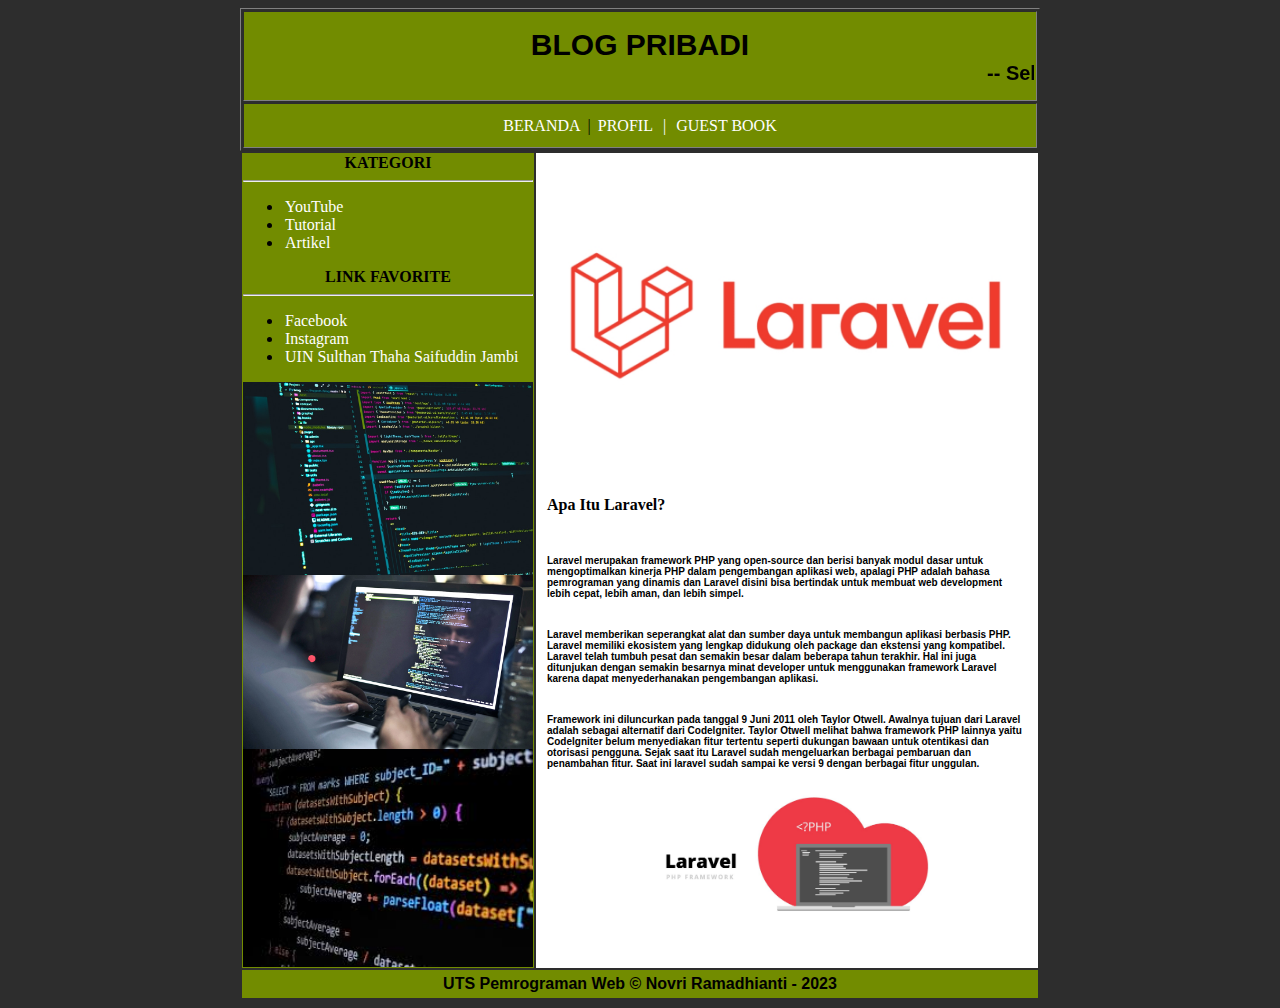
<file: index.html>
<html>
    <head>
        <title>website</title>
        <link rel="stylesheet" href="style.css">
    </head>

    <body bgcolor="#2d2d2d">
        <table border="1" align="center" cellpadding="2" width="800">

            <tr>
                <td class="judul">
                    BLOG PRIBADI
                    <marquee class="welcome">-- Selamat Datang Di Blog Pribadi Saya --</marquee>
                </td>
            </tr>

            <tr class="navbar">
                <td><a href="index.html">BERANDA</a>
                <span>|</span>
                 <a href="profil.html">PROFIL<a>
                <span>|</span>
                <a href="kontak.html">GUEST BOOK</a></td>
            </tr>

        <table class="mainsidebar">
            <tr>
                <td class="sidebar">
                <b>KATEGORI</b>
                <hr>
                    <ul>
                    <li><a href="https://www.youtube.com/@NovriRamadhianti">YouTube</a></li>
                    <li><a href="index.html">Tutorial</a></li>
                    <li><a href="index.html">Artikel</a></li>
                </ul>

                <b>LINK FAVORITE</b>
                <hr>
                    <ul>
                    <li><a href="https://www.facebook.com/profile.php?id=100088227380543">Facebook</a></li>
                    <li><a href="https://instagram.com/nvrie_?igshid=ZGUzMzM3NWJiOQ==">Instagram</a></li>
                    <li><a href="https://uinjambi.ac.id/">UIN Sulthan Thaha Saifuddin Jambi</a></li>
                </ul>

                <img src="images/coding.jpg">
                <img src="images/coding2.jpg">
                <img src="images/coding3.jpg">

                </td>

                <td class="content">
                    <img  src="images/laravel.jpg" width="500px">

                        <h4>Apa Itu Laravel?</h4>

                        <p> Laravel merupakan framework PHP yang open-source dan berisi banyak modul dasar untuk mengoptimalkan kinerja PHP dalam pengembangan aplikasi web, apalagi PHP adalah bahasa pemrograman yang dinamis dan Laravel disini bisa bertindak untuk membuat web development lebih cepat, lebih aman, dan lebih simpel. </p>

                        <p>Laravel memberikan seperangkat alat dan sumber daya untuk membangun aplikasi berbasis PHP. Laravel memiliki ekosistem yang lengkap didukung oleh package dan ekstensi yang kompatibel. Laravel telah tumbuh pesat dan semakin besar dalam beberapa tahun terakhir. Hal ini juga ditunjukan dengan semakin besarnya minat developer untuk menggunakan framework Laravel karena dapat menyederhanakan pengembangan aplikasi.</p>
                        
                        <p>Framework ini diluncurkan pada tanggal 9 Juni 2011 oleh Taylor Otwell. Awalnya tujuan dari Laravel adalah sebagai alternatif dari Codelgniter. Taylor Otwell melihat bahwa framework PHP lainnya yaitu Codelgniter belum menyediakan fitur tertentu seperti dukungan bawaan untuk otentikasi dan otorisasi pengguna. Sejak saat itu Laravel sudah mengeluarkan berbagai pembaruan dan penambahan fitur. Saat ini laravel sudah sampai ke versi 9 dengan berbagai fitur unggulan.</p>
         
                    <img src="images/laravelframe.jpg" width="300px">
                </td>
            </tr>
        
            

            <tr>
                <td class="footer" colspan="2">UTS Pemrograman Web &copy; Novri Ramadhianti - 2023</td>
            </tr>
        </table>
        </table>
    </body>

</html>
</file>
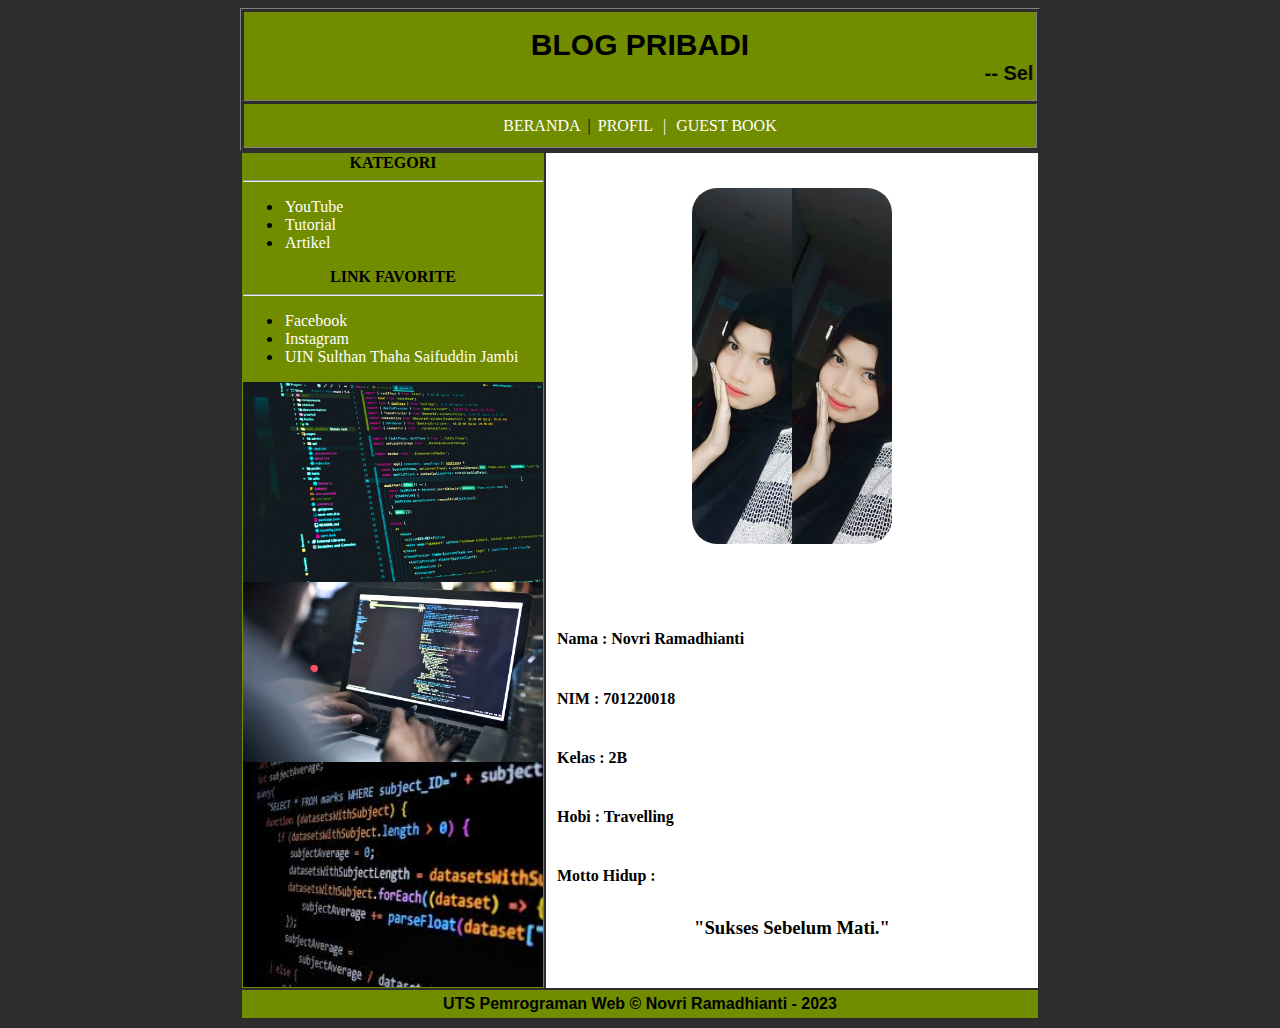
<file: profil.html>
<html>
    <head>
        <title>website</title>
        <link rel="stylesheet" href="style.css">
    </head>

    <body bgcolor="#2d2d2d">
        <table border="1" align="center" cellpadding="2" width="800">

            <tr>
                <td class="judul">
                    BLOG PRIBADI
                    <marquee class="welcome">-- Selamat Datang Di Blog Pribadi Saya --</marquee>
                </td>
            </tr>

            <tr class="navbar">
                <td><a href="index.html">BERANDA</a>
                <span>|</span>
                 <a href="profil.html">PROFIL<a>
                <span>|</span>
                <a href="kontak.html">GUEST BOOK</a></td>
            </tr>

        <table class="mainsidebar">
            <tr>
                <td class="sidebar">
                <b>KATEGORI</b>
                <hr>
                    <ul>
                    <li><a href="https://www.youtube.com/@NovriRamadhianti">YouTube</a></li>
                    <li><a href="index.html">Tutorial</a></li>
                    <li><a href="index.html">Artikel</a></li>
                </ul>

                <b>LINK FAVORITE</b>
                <hr>
                    <ul>
                    <li><a href="https://www.facebook.com/profile.php?id=100088227380543">Facebook</a></li>
                    <li><a href="https://instagram.com/nvrie_?igshid=ZGUzMzM3NWJiOQ==">Instagram</a></li>
                    <li><a href="https://uinjambi.ac.id/">UIN Sulthan Thaha Saifuddin Jambi</a></li>
                </ul>

                <img src="images/coding.jpg">
                <img src="images/coding2.jpg">
                <img src="images/coding3.jpg">

                </td>

                <td class="content">
                    <img  src="images/novri.jpg" style="padding: 5px; border-radius: 30px; margin-bottom: 50px;" width="200px">

                        <h4>Nama : Novri Ramadhianti</h4>
                        <h4>NIM : 701220018</h4>
                        <h4>Kelas : 2B</h4>
                        <h4>Hobi : Travelling</h4>                  
                        <h4>Motto Hidup :</h4>
                        <h3 style="text-align: center;">"Sukses Sebelum Mati."</h3>
         
                </td>
            </tr>
        
            

            <tr>
                <td class="footer" colspan="2">UTS Pemrograman Web &copy; Novri Ramadhianti - 2023</td>
            </tr>
        </table>
        </table>
    </body>

</html>
</file>
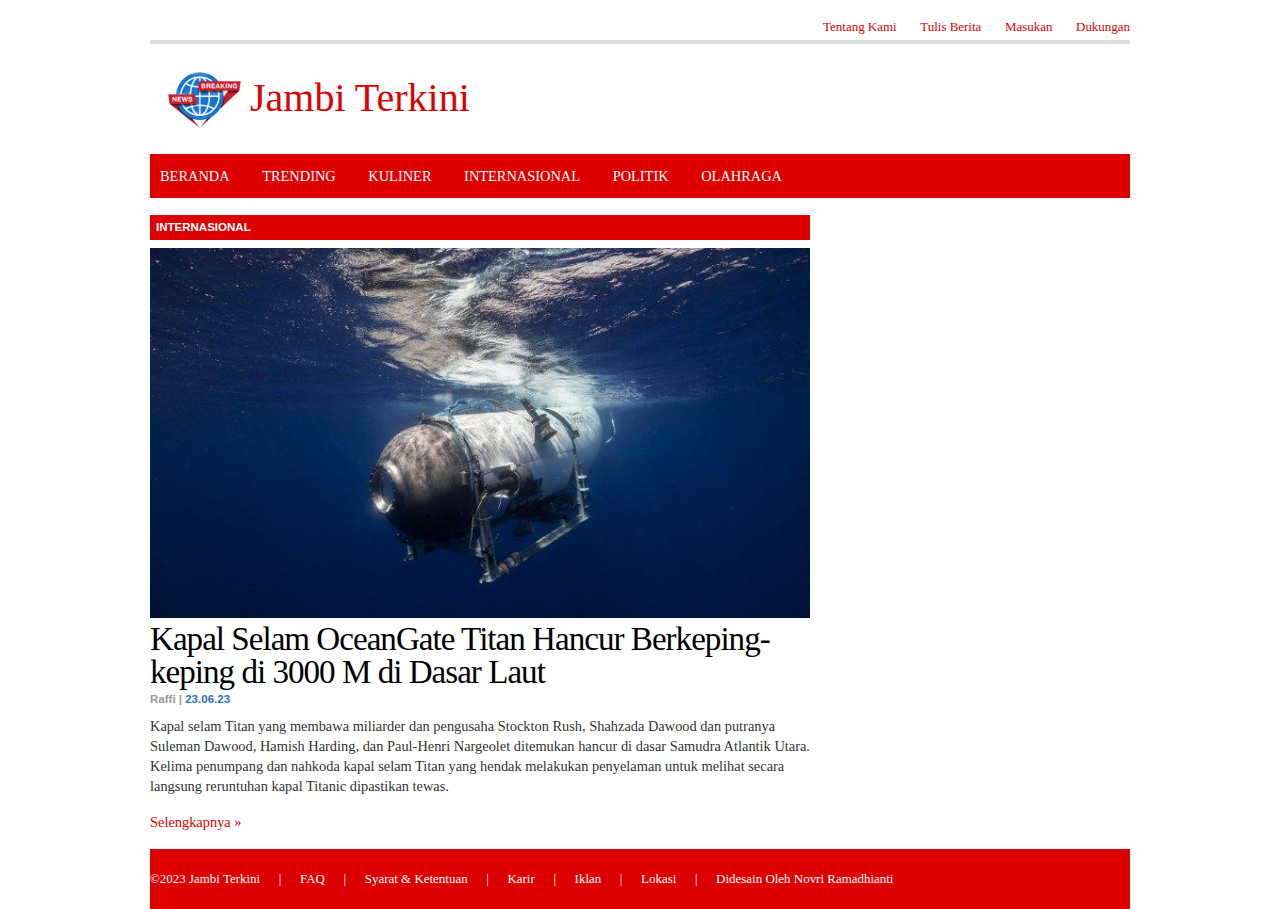
<file: UAS/nav/internasional.html>
<!DOCTYPE html PUBLIC "-//W3C//DTD XHTML 1.0 Strict//EN" "http://www.w3.org/TR/xhtml1/DTD/xhtml1-strict.dtd">
<html lang="en" xml:lang="en">
<head>
<title>Berita Jambi</title>
<meta http-equiv="content-type" content="text/html; charset=utf-8" />
<link rel="icon" type="image/x-icon" href="img/fav.ico">
<link href="../css/style.css" rel="stylesheet" type="text/css" media="screen" charset="utf-8" />
</head>
<body>

  <div id="top">
  <ul>
    <li><a href="#">Tentang Kami</a></li>
    <li><a href="#">Tulis Berita</a></li>
    <li><a href="#">Masukan</a></li>
    <li><a href="#">Dukungan</a></li>
  </ul>
</div>

<div id="header">
  <div><img src="../img/logo.png" width="100px" style="height: 100px; float: left;" /></div>
  <div style="font-size: 40px; float: left; margin-top: 30px; font-family: 'Times New Roman', Times, serif; color: #dc0000;" >Jambi Terkini</div>
</div>

<div id="nav">
  <ul>
    <li><a href="../index.html">Beranda</a></li>
    <li><a href="./trending.html">Trending</a></li>
    <li><a href="./kuliner.html">Kuliner</a></li>
    <li><a href="./internasional.html">Internasional</a></li>
    <li><a href="./politik.html">Politik</a></li>
    <li><a href="./olahraga.html">Olahraga</a></li>
  </ul>
</div>
<br>
<div id="content-wrapper">
  <div id="main">
      <div id="headlines">
        <h2 class="heading">Internasional</h2>
        <img width="660px" src="../img/ocean.jpg" alt="" />
        <h1><a href="../berita/ocean/ocean.html">Kapal Selam OceanGate Titan Hancur Berkeping-keping di 3000 M di Dasar Laut</a></h1>
        <p class="author">Raffi | <span>23.06.23</span></p>
        <p>Kapal selam Titan yang membawa miliarder dan pengusaha Stockton Rush, Shahzada Dawood dan putranya Suleman Dawood, Hamish Harding, dan Paul-Henri Nargeolet ditemukan hancur di dasar Samudra Atlantik Utara.
        Kelima penumpang dan nahkoda kapal selam Titan yang hendak melakukan penyelaman untuk melihat secara langsung reruntuhan kapal Titanic dipastikan tewas.</p>
        <p><a href="../berita/ocean/ocean.html">Selengkapnya &raquo;</a></p>
      </div>
      </div>
    </div>
  </div>
</div>

<div id="footer" style="background-color: #dc0000;">
  <ul>
    <li style="color: white;">&copy;2023 <a href="#" style="color: white;">Jambi Terkini</a></li>
    <li style="color: white;">|</li>
    <li style="color: white;"><a href="#" style="color: white;">FAQ</a></li>
    <li style="color: white;">|</li>
    <li style="color: white;"><a href="#" style="color: white;">Syarat & Ketentuan</a></li>
    <li style="color: white;">|</li>
    <li style="color: white;"><a href="#" style="color: white;">Karir</a></li>
    <li style="color: white;">|</li>
    <li style="color: white;"><a href="#" style="color: white;">Iklan</a></li>
    <li style="color: white;">|</li>
    <li style="color: white;"><a href="#" style="color: white;">Lokasi</a></li>
    <li style="color: white;">|</li>
    <li style="color: white;">Didesain Oleh <a href="#" style="color: white;">Novri Ramadhianti</a></li>
  </ul>
</div>
</body>
</html>
</file>
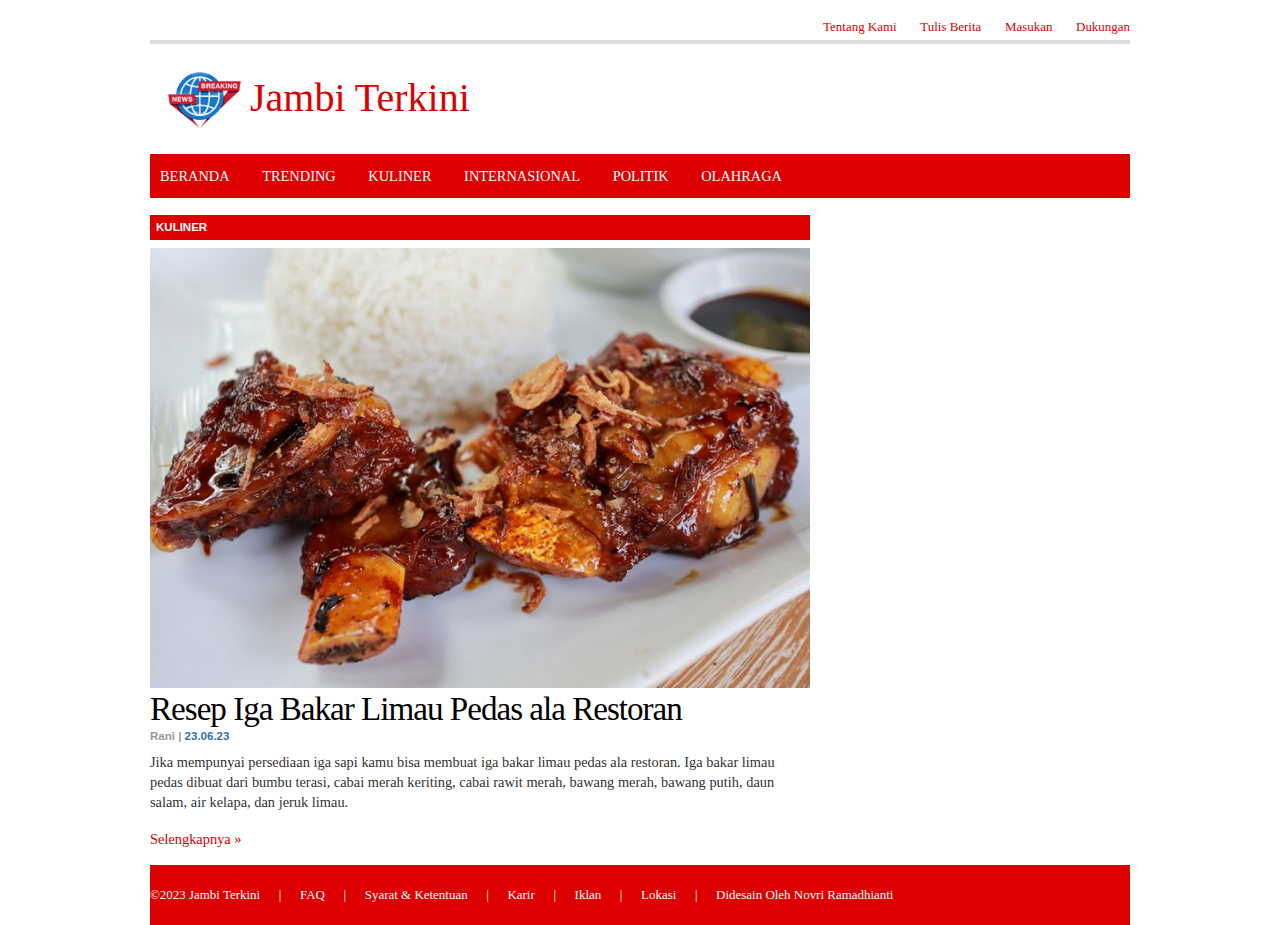
<file: UAS/nav/kuliner.html>
<!DOCTYPE html PUBLIC "-//W3C//DTD XHTML 1.0 Strict//EN" "http://www.w3.org/TR/xhtml1/DTD/xhtml1-strict.dtd">
<html lang="en" xml:lang="en">
<head>
<title>Berita Jambi</title>
<meta http-equiv="content-type" content="text/html; charset=utf-8" />
<link rel="icon" type="image/x-icon" href="img/fav.ico">
<link href="../css/style.css" rel="stylesheet" type="text/css" media="screen" charset="utf-8" />
</head>
<body>

  <div id="top">
  <ul>
    <li><a href="#">Tentang Kami</a></li>
    <li><a href="#">Tulis Berita</a></li>
    <li><a href="#">Masukan</a></li>
    <li><a href="#">Dukungan</a></li>
  </ul>
</div>

<div id="header">
  <div><img src="../img/logo.png" width="100px" style="height: 100px; float: left;" /></div>
  <div style="font-size: 40px; float: left; margin-top: 30px; font-family: 'Times New Roman', Times, serif; color: #dc0000;" >Jambi Terkini</div>
</div>

<div id="nav">
  <ul>
    <li><a href="../index.html">Beranda</a></li>
    <li><a href="./trending.html">Trending</a></li>
    <li><a href="./kuliner.html">Kuliner</a></li>
    <li><a href="./internasional.html">Internasional</a></li>
    <li><a href="./politik.html">Politik</a></li>
    <li><a href="./olahraga.html">Olahraga</a></li>
  </ul>
</div>
<br>
<div id="content-wrapper">
  <div id="main">
    <div id="headlines">
        <h2 class="heading">Kuliner</h2>
        <img width="660px" src="../img/iga.jpg" alt="" />
        <h1><a href="../berita/iga/iga.html">Resep Iga Bakar Limau Pedas ala Restoran</a></h1>
        <p class="author">Rani | <span>23.06.23</span></p>
        <p>Jika mempunyai persediaan iga sapi kamu bisa membuat iga bakar limau pedas ala restoran. Iga bakar limau pedas dibuat dari bumbu terasi, cabai merah keriting, cabai rawit merah, bawang merah, bawang putih, daun salam, air kelapa, dan jeruk limau.</p>
        <p><a href="../berita/iga/iga.html">Selengkapnya &raquo;</a></p>
      </div>
      </div>
    </div>
  </div>
</div>

<div id="footer" style="background-color: #dc0000;">
  <ul>
    <li style="color: white;">&copy;2023 <a href="#" style="color: white;">Jambi Terkini</a></li>
    <li style="color: white;">|</li>
    <li style="color: white;"><a href="#" style="color: white;">FAQ</a></li>
    <li style="color: white;">|</li>
    <li style="color: white;"><a href="#" style="color: white;">Syarat & Ketentuan</a></li>
    <li style="color: white;">|</li>
    <li style="color: white;"><a href="#" style="color: white;">Karir</a></li>
    <li style="color: white;">|</li>
    <li style="color: white;"><a href="#" style="color: white;">Iklan</a></li>
    <li style="color: white;">|</li>
    <li style="color: white;"><a href="#" style="color: white;">Lokasi</a></li>
    <li style="color: white;">|</li>
    <li style="color: white;">Didesain Oleh <a href="#" style="color: white;">Novri Ramadhianti</a></li>
  </ul>
</div>
</body>
</html>
</file>
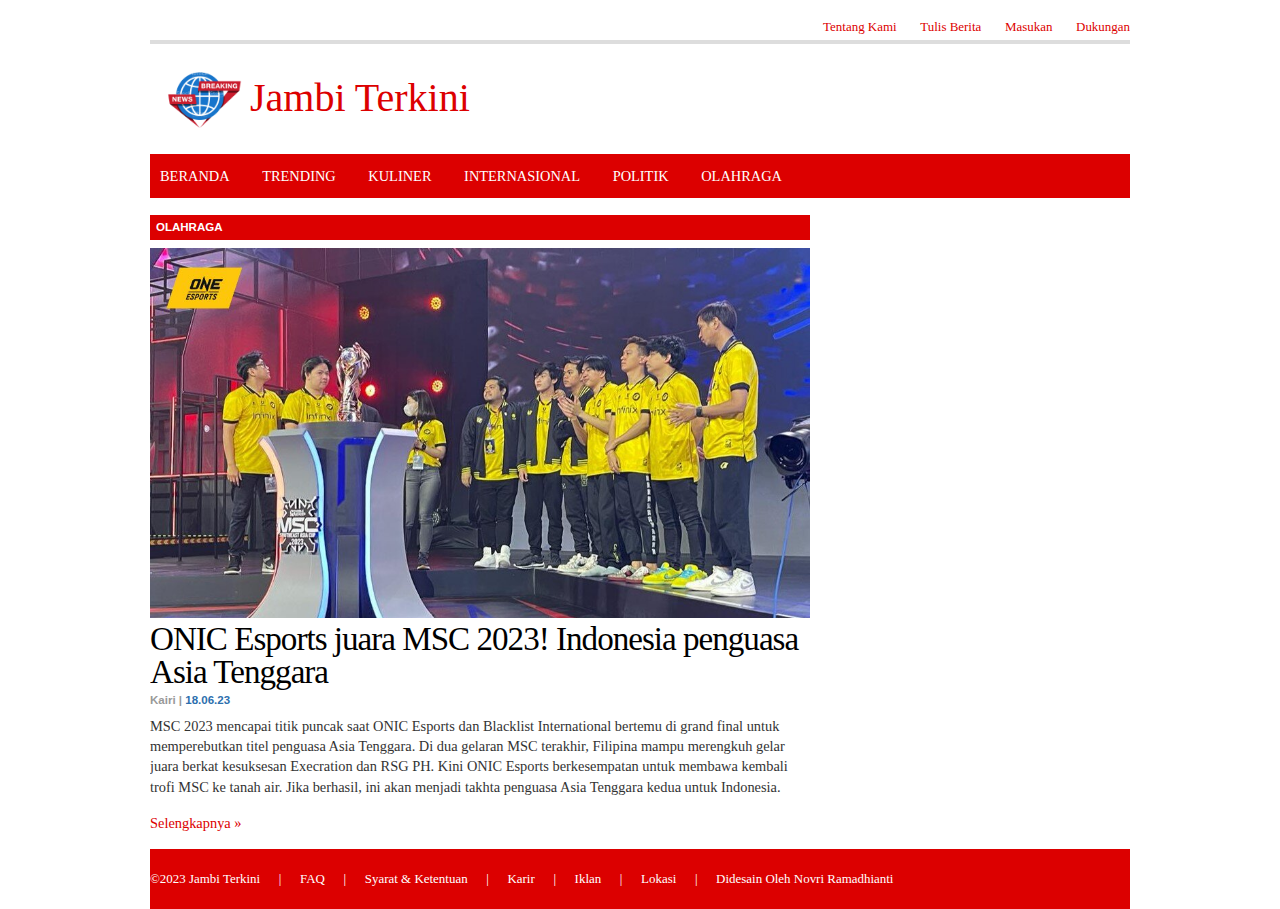
<file: UAS/nav/olahraga.html>
<!DOCTYPE html PUBLIC "-//W3C//DTD XHTML 1.0 Strict//EN" "http://www.w3.org/TR/xhtml1/DTD/xhtml1-strict.dtd">
<html lang="en" xml:lang="en">
<head>
<title>Berita Jambi</title>
<meta http-equiv="content-type" content="text/html; charset=utf-8" />
<link rel="icon" type="image/x-icon" href="img/fav.ico">
<link href="../css/style.css" rel="stylesheet" type="text/css" media="screen" charset="utf-8" />
</head>
<body>

  <div id="top">
  <ul>
    <li><a href="#">Tentang Kami</a></li>
    <li><a href="#">Tulis Berita</a></li>
    <li><a href="#">Masukan</a></li>
    <li><a href="#">Dukungan</a></li>
  </ul>
</div>

<div id="header">
  <div><img src="../img/logo.png" width="100px" style="height: 100px; float: left;" /></div>
  <div style="font-size: 40px; float: left; margin-top: 30px; font-family: 'Times New Roman', Times, serif; color: #dc0000;" >Jambi Terkini</div>
</div>

<div id="nav">
  <ul>
    <li><a href="../index.html">Beranda</a></li>
    <li><a href="./trending.html">Trending</a></li>
    <li><a href="./kuliner.html">Kuliner</a></li>
    <li><a href="./internasional.html">Internasional</a></li>
    <li><a href="./politik.html">Politik</a></li>
    <li><a href="./olahraga.html">Olahraga</a></li>
  </ul>
</div>
<br>
<div id="content-wrapper">
  <div id="main">
    <div id="headlines">
        <h2 class="heading">Olahraga</h2>
        <img width="660px" src="../img/onic.jpg" alt="" />
        <h1><a href="../berita/onic/onic.html">ONIC Esports juara MSC 2023! Indonesia penguasa Asia Tenggara</a></h1>
        <p class="author">Kairi | <span>18.06.23</span></p>
        <p>MSC 2023 mencapai titik puncak saat ONIC Esports dan Blacklist International bertemu di grand final untuk memperebutkan titel penguasa Asia Tenggara. Di dua gelaran MSC terakhir, Filipina mampu merengkuh gelar juara berkat kesuksesan Execration dan RSG PH. Kini ONIC Esports berkesempatan untuk membawa kembali trofi MSC ke tanah air. Jika berhasil, ini akan menjadi takhta penguasa Asia Tenggara kedua untuk Indonesia.</p>
        <p><a href="../berita/onic/onic.html">Selengkapnya &raquo;</a></p>
      </div>
      </div>
    </div>
  </div>
</div>

<div id="footer" style="background-color: #dc0000;">
  <ul>
    <li style="color: white;">&copy;2023 <a href="#" style="color: white;">Jambi Terkini</a></li>
    <li style="color: white;">|</li>
    <li style="color: white;"><a href="#" style="color: white;">FAQ</a></li>
    <li style="color: white;">|</li>
    <li style="color: white;"><a href="#" style="color: white;">Syarat & Ketentuan</a></li>
    <li style="color: white;">|</li>
    <li style="color: white;"><a href="#" style="color: white;">Karir</a></li>
    <li style="color: white;">|</li>
    <li style="color: white;"><a href="#" style="color: white;">Iklan</a></li>
    <li style="color: white;">|</li>
    <li style="color: white;"><a href="#" style="color: white;">Lokasi</a></li>
    <li style="color: white;">|</li>
    <li style="color: white;">Didesain Oleh <a href="#" style="color: white;">Novri Ramadhianti</a></li>
  </ul>
</div>
</body>
</html>
</file>
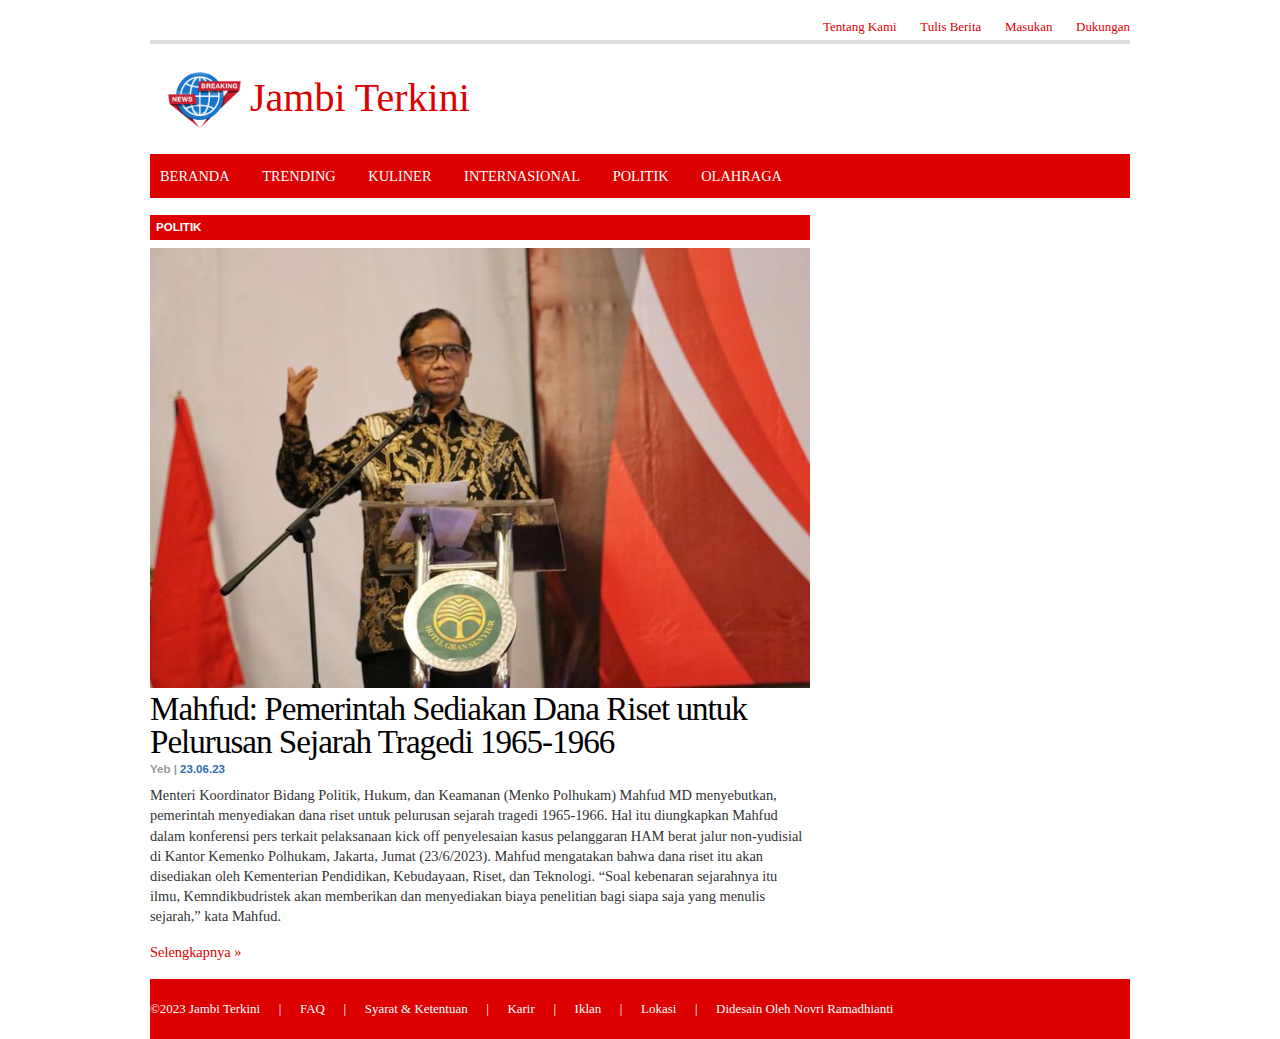
<file: UAS/nav/politik.html>
<!DOCTYPE html PUBLIC "-//W3C//DTD XHTML 1.0 Strict//EN" "http://www.w3.org/TR/xhtml1/DTD/xhtml1-strict.dtd">
<html lang="en" xml:lang="en">
<head>
<title>Berita Jambi</title>
<meta http-equiv="content-type" content="text/html; charset=utf-8" />
<link rel="icon" type="image/x-icon" href="img/fav.ico">
<link href="../css/style.css" rel="stylesheet" type="text/css" media="screen" charset="utf-8" />
</head>
<body>

  <div id="top">
  <ul>
    <li><a href="#">Tentang Kami</a></li>
    <li><a href="#">Tulis Berita</a></li>
    <li><a href="#">Masukan</a></li>
    <li><a href="#">Dukungan</a></li>
  </ul>
</div>

<div id="header">
  <div><img src="../img/logo.png" width="100px" style="height: 100px; float: left;" /></div>
  <div style="font-size: 40px; float: left; margin-top: 30px; font-family: 'Times New Roman', Times, serif; color: #dc0000;" >Jambi Terkini</div>
</div>

<div id="nav">
  <ul>
    <li><a href="../index.html">Beranda</a></li>
    <li><a href="./trending.html">Trending</a></li>
    <li><a href="./kuliner.html">Kuliner</a></li>
    <li><a href="./internasional.html">Internasional</a></li>
    <li><a href="./politik.html">Politik</a></li>
    <li><a href="./olahraga.html">Olahraga</a></li>
  </ul>
</div>
<br>
<div id="content-wrapper">
  <div id="main">
    <div id="headlines">
        <h2 class="heading">Politik</h2>
        <img width="660px" src="../img/mahfud.jpeg" alt="" />
        <h1><a href="../berita/mahfud/mahfud.html">Mahfud: Pemerintah Sediakan Dana Riset untuk Pelurusan Sejarah Tragedi 1965-1966</a></h1>
        <p class="author">Yeb | <span>23.06.23</span></p>
        <p>Menteri Koordinator Bidang Politik, Hukum, dan Keamanan (Menko Polhukam) Mahfud MD menyebutkan, pemerintah menyediakan dana riset untuk pelurusan sejarah tragedi 1965-1966. Hal itu diungkapkan Mahfud dalam konferensi pers terkait pelaksanaan kick off penyelesaian kasus pelanggaran HAM berat jalur non-yudisial di Kantor Kemenko Polhukam, Jakarta, Jumat (23/6/2023). Mahfud mengatakan bahwa dana riset itu akan disediakan oleh Kementerian Pendidikan, Kebudayaan, Riset, dan Teknologi. “Soal kebenaran sejarahnya itu ilmu, Kemndikbudristek akan memberikan dan menyediakan biaya penelitian bagi siapa saja yang menulis sejarah,” kata Mahfud.</p>
        <p><a href="../berita/mahfud/mahfud.html">Selengkapnya &raquo;</a></p>
      </div>
      </div>
    </div>
  </div>
</div>

<div id="footer" style="background-color: #dc0000;">
  <ul>
    <li style="color: white;">&copy;2023 <a href="#" style="color: white;">Jambi Terkini</a></li>
    <li style="color: white;">|</li>
    <li style="color: white;"><a href="#" style="color: white;">FAQ</a></li>
    <li style="color: white;">|</li>
    <li style="color: white;"><a href="#" style="color: white;">Syarat & Ketentuan</a></li>
    <li style="color: white;">|</li>
    <li style="color: white;"><a href="#" style="color: white;">Karir</a></li>
    <li style="color: white;">|</li>
    <li style="color: white;"><a href="#" style="color: white;">Iklan</a></li>
    <li style="color: white;">|</li>
    <li style="color: white;"><a href="#" style="color: white;">Lokasi</a></li>
    <li style="color: white;">|</li>
    <li style="color: white;">Didesain Oleh <a href="#" style="color: white;">Novri Ramadhianti</a></li>
  </ul>
</div>
</body>
</html>
</file>
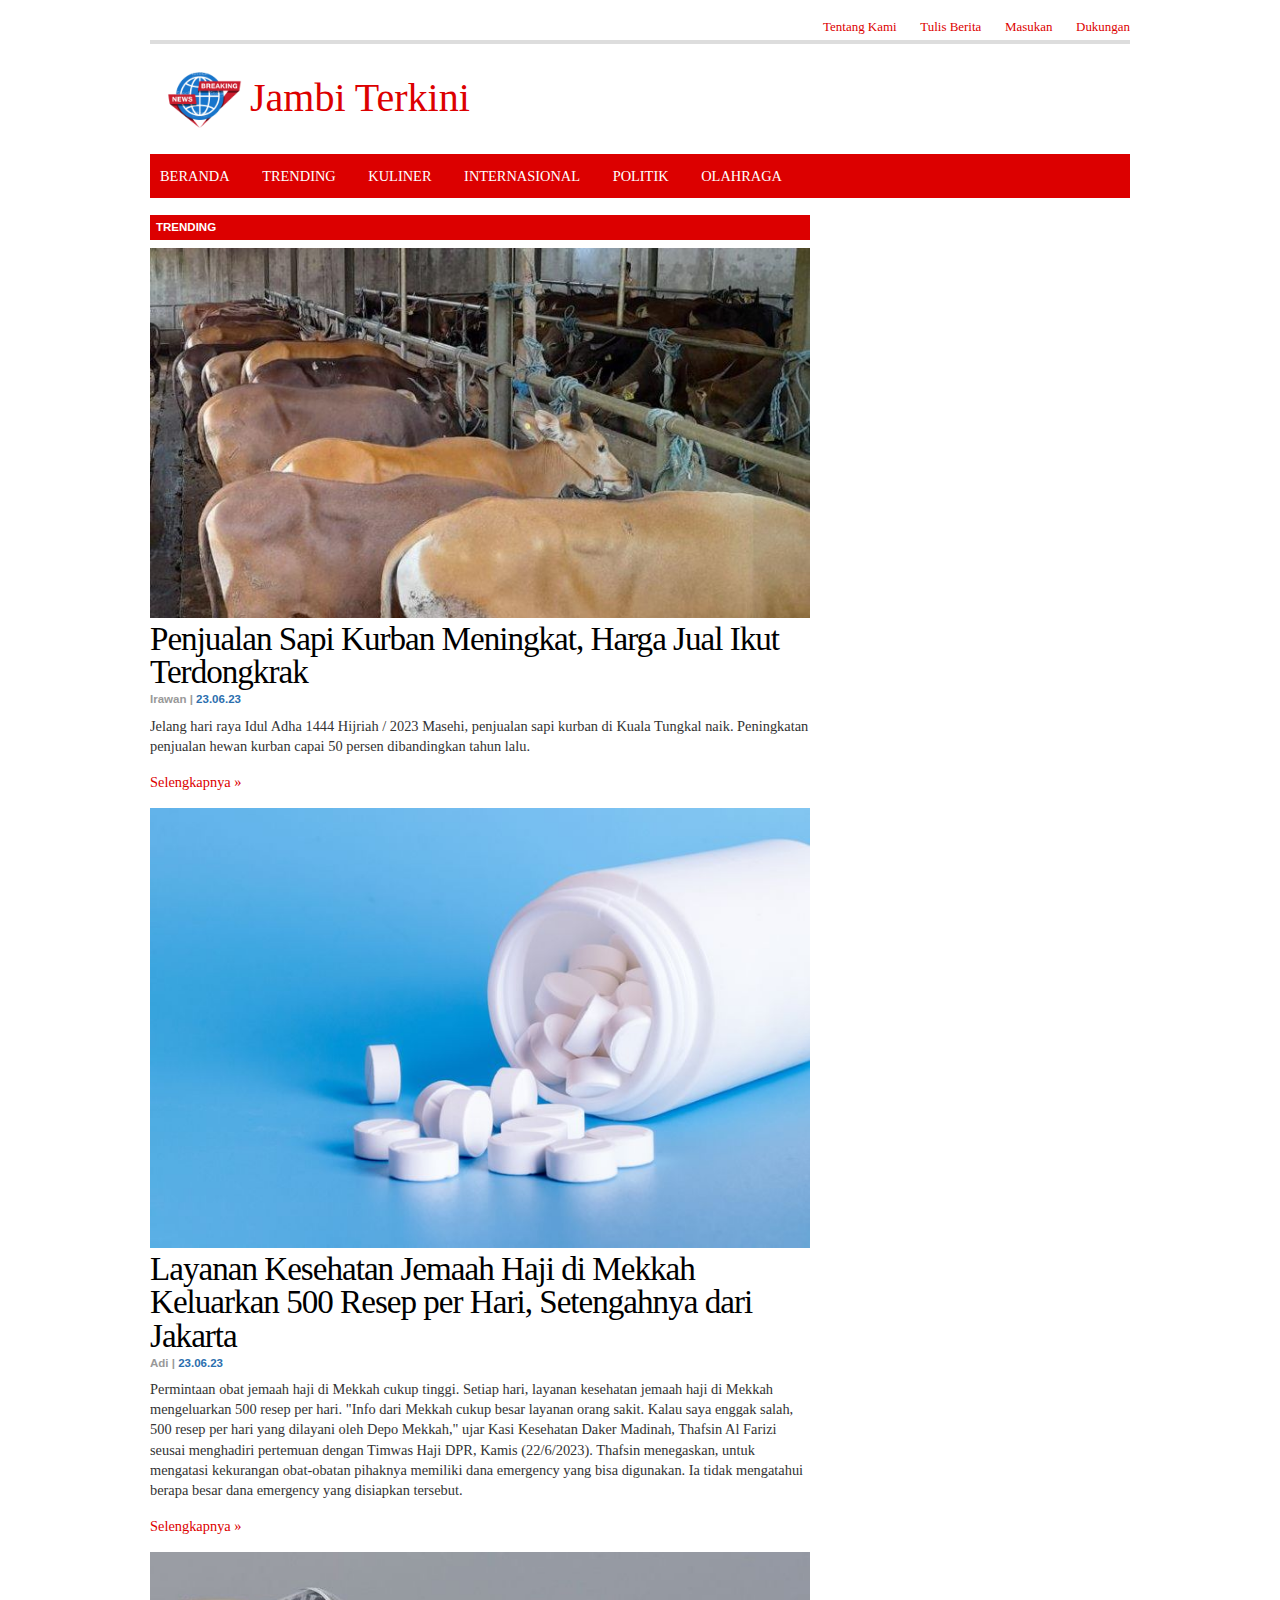
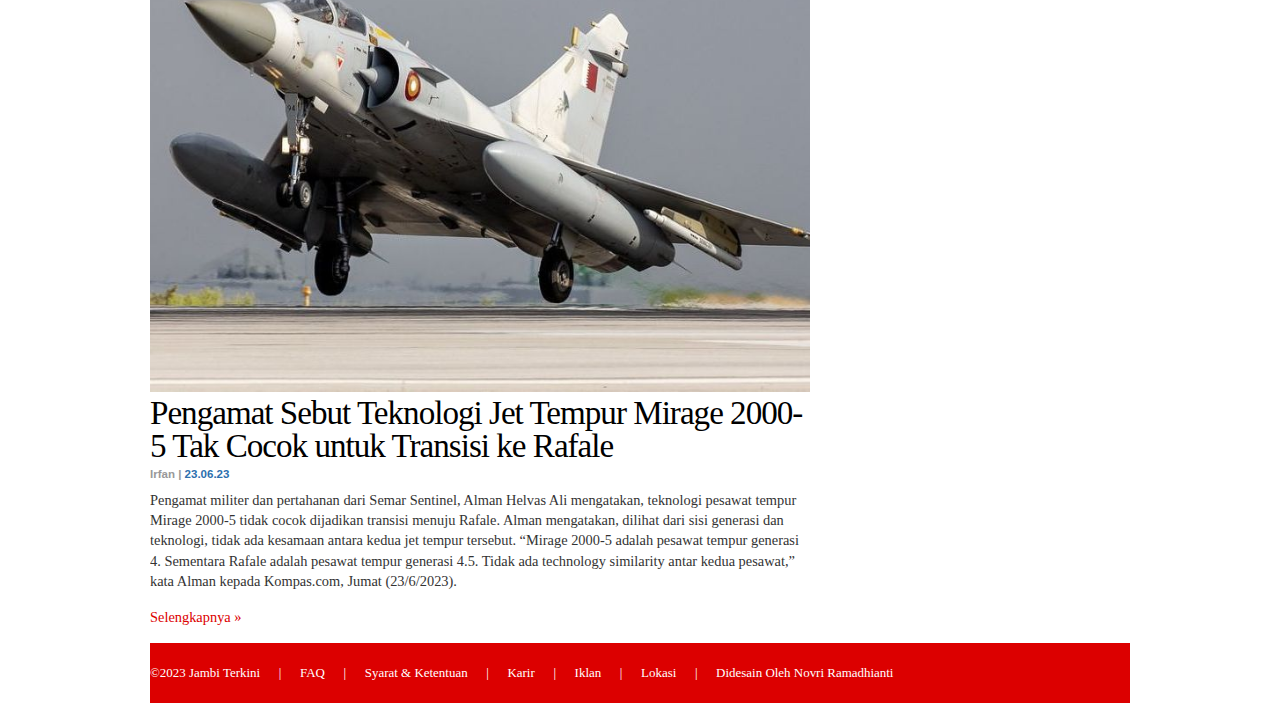
<file: UAS/nav/trending.html>
<!DOCTYPE html PUBLIC "-//W3C//DTD XHTML 1.0 Strict//EN" "http://www.w3.org/TR/xhtml1/DTD/xhtml1-strict.dtd">
<html lang="en" xml:lang="en">
<head>
<title>Berita Jambi</title>
<meta http-equiv="content-type" content="text/html; charset=utf-8" />
<link rel="icon" type="image/x-icon" href="img/fav.ico">
<link href="../css/style.css" rel="stylesheet" type="text/css" media="screen" charset="utf-8" />
</head>
<body>

  <div id="top">
  <ul>
    <li><a href="#">Tentang Kami</a></li>
    <li><a href="#">Tulis Berita</a></li>
    <li><a href="#">Masukan</a></li>
    <li><a href="#">Dukungan</a></li>
  </ul>
</div>

<div id="header">
  <div><img src="../img/logo.png" width="100px" style="height: 100px; float: left;" /></div>
  <div style="font-size: 40px; float: left; margin-top: 30px; font-family: 'Times New Roman', Times, serif; color: #dc0000;" >Jambi Terkini</div>
</div>

<div id="nav">
  <ul>
    <li><a href="../index.html">Beranda</a></li>
    <li><a href="./trending.html">Trending</a></li>
    <li><a href="./kuliner.html">Kuliner</a></li>
    <li><a href="./internasional.html">Internasional</a></li>
    <li><a href="./politik.html">Politik</a></li>
    <li><a href="./olahraga.html">Olahraga</a></li>
  </ul>
</div>
<br>
<div id="content-wrapper">
  <div id="main">
    <div id="headlines">
        <h2 class="heading">Trending</h2>
        <img width="660px" src="../img/sapi.jpg" alt="" />
        <h1><a href="../berita/sapi/sapi.html">Penjualan Sapi Kurban Meningkat, Harga Jual Ikut Terdongkrak</a></h1>
        <p class="author">Irawan | <span>23.06.23</span></p>
        <p>Jelang hari raya Idul Adha 1444 Hijriah / 2023 Masehi, penjualan sapi kurban di Kuala Tungkal naik. Peningkatan penjualan hewan kurban capai 50 persen dibandingkan tahun lalu.</p>
        <p><a href="../berita/sapi/sapi.html">Selengkapnya &raquo;</a></p>
      </div>

      <div id="headlines">
        <img width="660px" src="../img/haji.jpg" alt="" />
        <h1><a href="../berita/sapi/sapi.html">Layanan Kesehatan Jemaah Haji di Mekkah Keluarkan 500 Resep per Hari, Setengahnya dari Jakarta</a></h1>
        <p class="author">Adi | <span>23.06.23</span></p>
        <p>Permintaan obat jemaah haji di Mekkah cukup tinggi. Setiap hari, layanan kesehatan jemaah haji di Mekkah mengeluarkan 500 resep per hari. "Info dari Mekkah cukup besar layanan orang sakit. Kalau saya enggak salah, 500 resep per hari yang dilayani oleh Depo Mekkah," ujar Kasi Kesehatan Daker Madinah, Thafsin Al Farizi seusai menghadiri pertemuan dengan Timwas Haji DPR, Kamis (22/6/2023). Thafsin menegaskan, untuk mengatasi kekurangan obat-obatan pihaknya memiliki dana emergency yang bisa digunakan. Ia tidak mengatahui berapa besar dana emergency yang disiapkan tersebut.</p>
        <p><a href="../berita/haji/haji.html">Selengkapnya &raquo;</a></p>
      </div>

      <div id="headlines">
        <img width="660px" src="../img/jet.jpeg" alt="" />
        <h1><a href="../berita/jet/jet.html">Pengamat Sebut Teknologi Jet Tempur Mirage 2000-5 Tak Cocok untuk Transisi ke Rafale</a></h1>
        <p class="author">Irfan | <span>23.06.23</span></p>
        <p>Pengamat militer dan pertahanan dari Semar Sentinel, Alman Helvas Ali mengatakan, teknologi pesawat tempur Mirage 2000-5 tidak cocok dijadikan transisi menuju Rafale. Alman mengatakan, dilihat dari sisi generasi dan teknologi, tidak ada kesamaan antara kedua jet tempur tersebut. “Mirage 2000-5 adalah pesawat tempur generasi 4. Sementara Rafale adalah pesawat tempur generasi 4.5. Tidak ada technology similarity antar kedua pesawat,” kata Alman kepada Kompas.com, Jumat (23/6/2023).</p>
        <p><a href="../berita/jet/jet.html">Selengkapnya &raquo;</a></p>
      </div>
      </div>
    </div>
  </div>
</div>

<div id="footer" style="background-color: #dc0000;">
  <ul>
    <li style="color: white;">&copy;2023 <a href="#" style="color: white;">Jambi Terkini</a></li>
    <li style="color: white;">|</li>
    <li style="color: white;"><a href="#" style="color: white;">FAQ</a></li>
    <li style="color: white;">|</li>
    <li style="color: white;"><a href="#" style="color: white;">Syarat & Ketentuan</a></li>
    <li style="color: white;">|</li>
    <li style="color: white;"><a href="#" style="color: white;">Karir</a></li>
    <li style="color: white;">|</li>
    <li style="color: white;"><a href="#" style="color: white;">Iklan</a></li>
    <li style="color: white;">|</li>
    <li style="color: white;"><a href="#" style="color: white;">Lokasi</a></li>
    <li style="color: white;">|</li>
    <li style="color: white;">Didesain Oleh <a href="#" style="color: white;">Novri Ramadhianti</a></li>
  </ul>
</div>
</body>
</html>
</file>
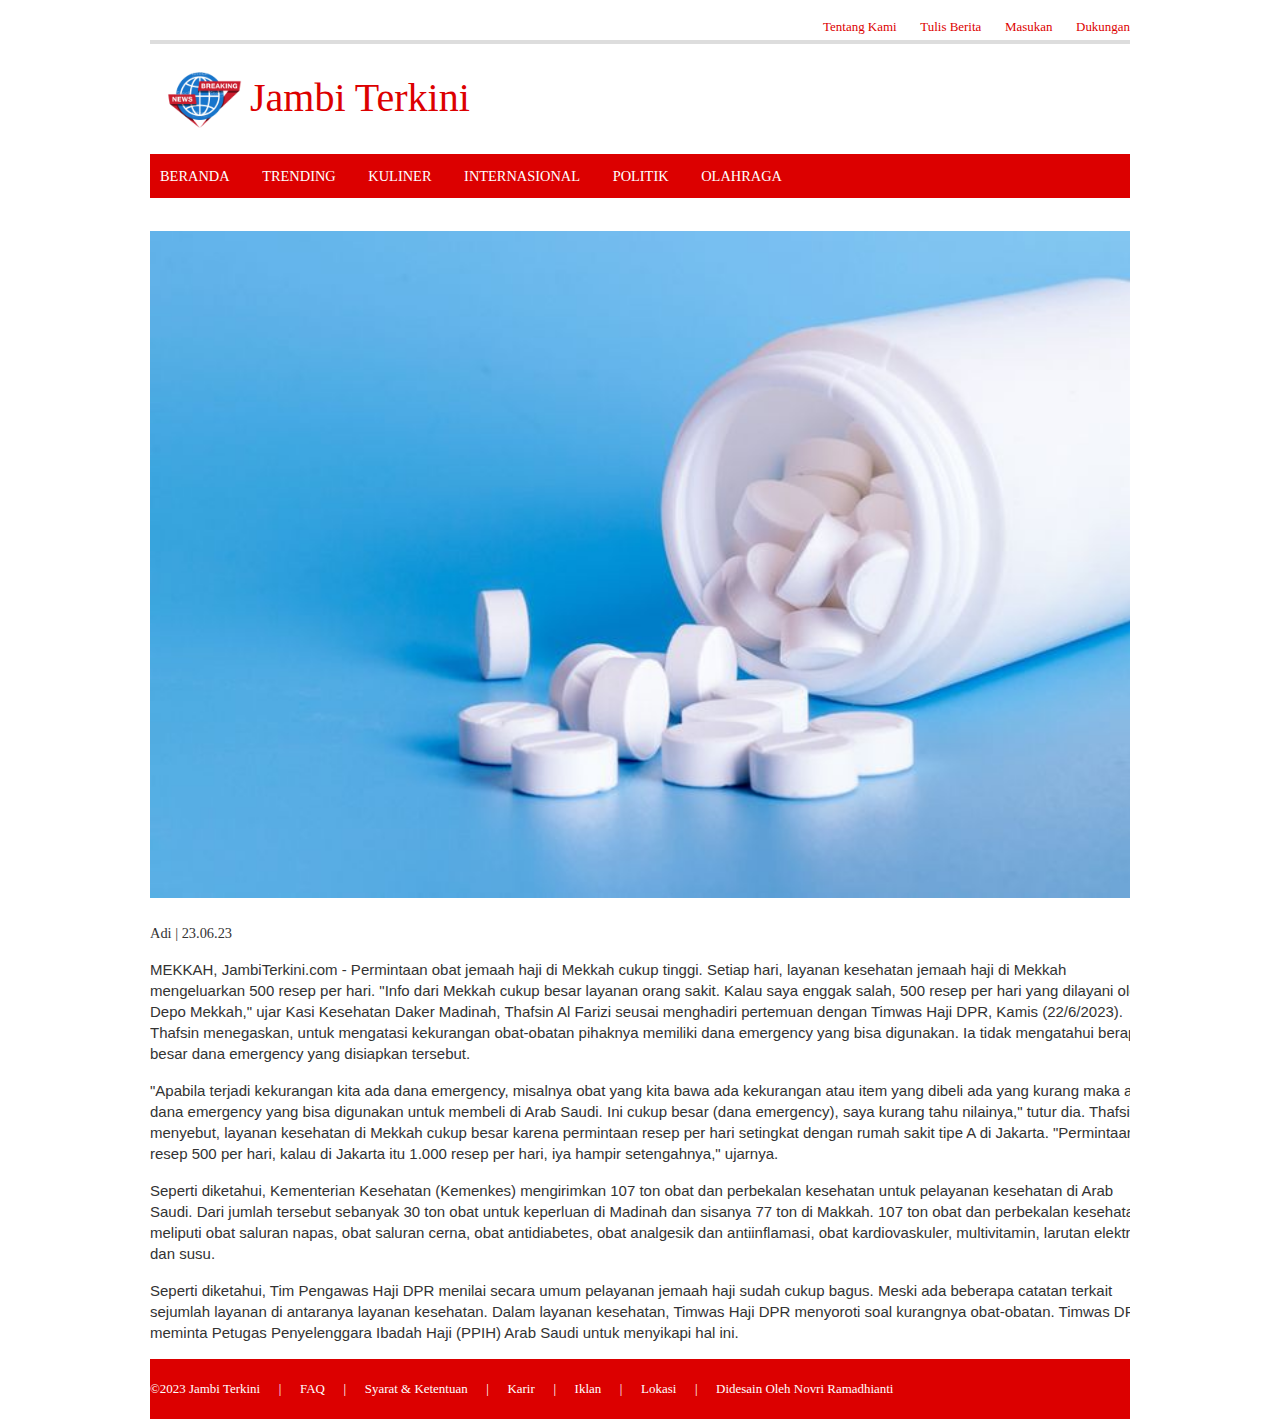
<file: UAS/berita/haji/haji.html>
<!DOCTYPE html PUBLIC "-//W3C//DTD XHTML 1.0 Strict//EN" "http://www.w3.org/TR/xhtml1/DTD/xhtml1-strict.dtd">
<html xmlns="http://www.w3.org/1999/xhtml" lang="en" xml:lang="en">
<head>
<title>Berita Jambi</title>
<meta http-equiv="content-type" content="text/html; charset=utf-8" />
<link rel="icon" type="image/x-icon" href="img/fav.ico">
<link href="../../css/style.css" rel="stylesheet" type="text/css" media="screen" charset="utf-8" />
</head>
<body>

<div id="top">
  <ul>
    <li><a href="#">Tentang Kami</a></li>
    <li><a href="#">Tulis Berita</a></li>
    <li><a href="#">Masukan</a></li>
    <li><a href="#">Dukungan</a></li>
  </ul>
</div>

<div id="header">
  <div><img src="../../img/logo.png" width="100px" style="height: 100px; float: left;" /></div>
  <div style="font-size: 40px; float: left; margin-top: 30px; font-family: 'Times New Roman', Times, serif; color: #dc0000;" >Jambi Terkini</div>
</div>

<div id="nav">
  <ul>
    <li><a href="../../index.html">Beranda</a></li>
    <li><a href="../../nav/trending.html">Trending</a></li>
    <li><a href="../../nav/kuliner.html">Kuliner</a></li>
    <li><a href="../../nav/internasional.html">Internasional</a></li>
    <li><a href="../../nav/politik.html">Politik</a></li>
    <li><a href="../../nav/olahraga.html">Olahraga</a></li>
  </ul>
</div>
<br>
<div id="content-wrapper">
  <div id="main">
    <p>
      <p>
        <img width="1000px" src="../../img/haji.jpg"/>
        <p style="margin-top: 20px;">Adi | <span>23.06.23</span></p>

        <p style="width: 1000px; font-family: 'Segoe UI', Tahoma, Geneva, Verdana, sans-serif; font-size: 15px;">MEKKAH, JambiTerkini.com - Permintaan obat jemaah haji di Mekkah cukup tinggi. Setiap hari, layanan kesehatan jemaah haji di Mekkah mengeluarkan 500 resep per hari. "Info dari Mekkah cukup besar layanan orang sakit. Kalau saya enggak salah, 500 resep per hari yang dilayani oleh Depo Mekkah," ujar Kasi Kesehatan Daker Madinah, Thafsin Al Farizi seusai menghadiri pertemuan dengan Timwas Haji DPR, Kamis (22/6/2023). Thafsin menegaskan, untuk mengatasi kekurangan obat-obatan pihaknya memiliki dana emergency yang bisa digunakan. Ia tidak mengatahui berapa besar dana emergency yang disiapkan tersebut.</p>

<p style="width: 1000px; font-family: 'Segoe UI', Tahoma, Geneva, Verdana, sans-serif; font-size: 15px;">"Apabila terjadi kekurangan kita ada dana emergency, misalnya obat yang kita bawa ada kekurangan atau item yang dibeli ada yang kurang maka ada dana emergency yang bisa digunakan untuk membeli di Arab Saudi. Ini cukup besar (dana emergency), saya kurang tahu nilainya," tutur dia. Thafsin menyebut, layanan kesehatan di Mekkah cukup besar karena permintaan resep per hari setingkat dengan rumah sakit tipe A di Jakarta. "Permintaan resep 500 per hari, kalau di Jakarta itu 1.000 resep per hari, iya hampir setengahnya," ujarnya.</p>

<p style="width: 1000px; font-family: 'Segoe UI', Tahoma, Geneva, Verdana, sans-serif; font-size: 15px;">Seperti diketahui, Kementerian Kesehatan (Kemenkes) mengirimkan 107 ton obat dan perbekalan kesehatan untuk pelayanan kesehatan di Arab Saudi. Dari jumlah tersebut sebanyak 30 ton obat untuk keperluan di Madinah dan sisanya 77 ton di Makkah. 107 ton obat dan perbekalan kesehatan meliputi obat saluran napas, obat saluran cerna, obat antidiabetes, obat analgesik dan antiinflamasi, obat kardiovaskuler, multivitamin, larutan elektrolit dan susu.
</p>

<p style="width: 1000px; font-family: 'Segoe UI', Tahoma, Geneva, Verdana, sans-serif; font-size: 15px;">Seperti diketahui, Tim Pengawas Haji DPR menilai secara umum pelayanan jemaah haji sudah cukup bagus. Meski ada beberapa catatan terkait sejumlah layanan di antaranya layanan kesehatan. Dalam layanan kesehatan, Timwas Haji DPR menyoroti soal kurangnya obat-obatan. Timwas DPR meminta Petugas Penyelenggara Ibadah Haji (PPIH) Arab Saudi untuk menyikapi hal ini.</p>
  </div>
    </div>
      </div>
        </div>

<div id="footer" style="background-color: #dc0000;">
  <ul>
    <li style="color: white;">&copy;2023 <a href="#" style="color: white;">Jambi Terkini</a></li>
    <li style="color: white;">|</li>
    <li style="color: white;"><a href="#" style="color: white;">FAQ</a></li>
    <li style="color: white;">|</li>
    <li style="color: white;"><a href="#" style="color: white;">Syarat & Ketentuan</a></li>
    <li style="color: white;">|</li>
    <li style="color: white;"><a href="#" style="color: white;">Karir</a></li>
    <li style="color: white;">|</li>
    <li style="color: white;"><a href="#" style="color: white;">Iklan</a></li>
    <li style="color: white;">|</li>
    <li style="color: white;"><a href="#" style="color: white;">Lokasi</a></li>
    <li style="color: white;">|</li>
    <li style="color: white;">Didesain Oleh <a href="#" style="color: white;">Novri Ramadhianti</a></li>
  </ul>
</div>
</body>
</html>
</file>
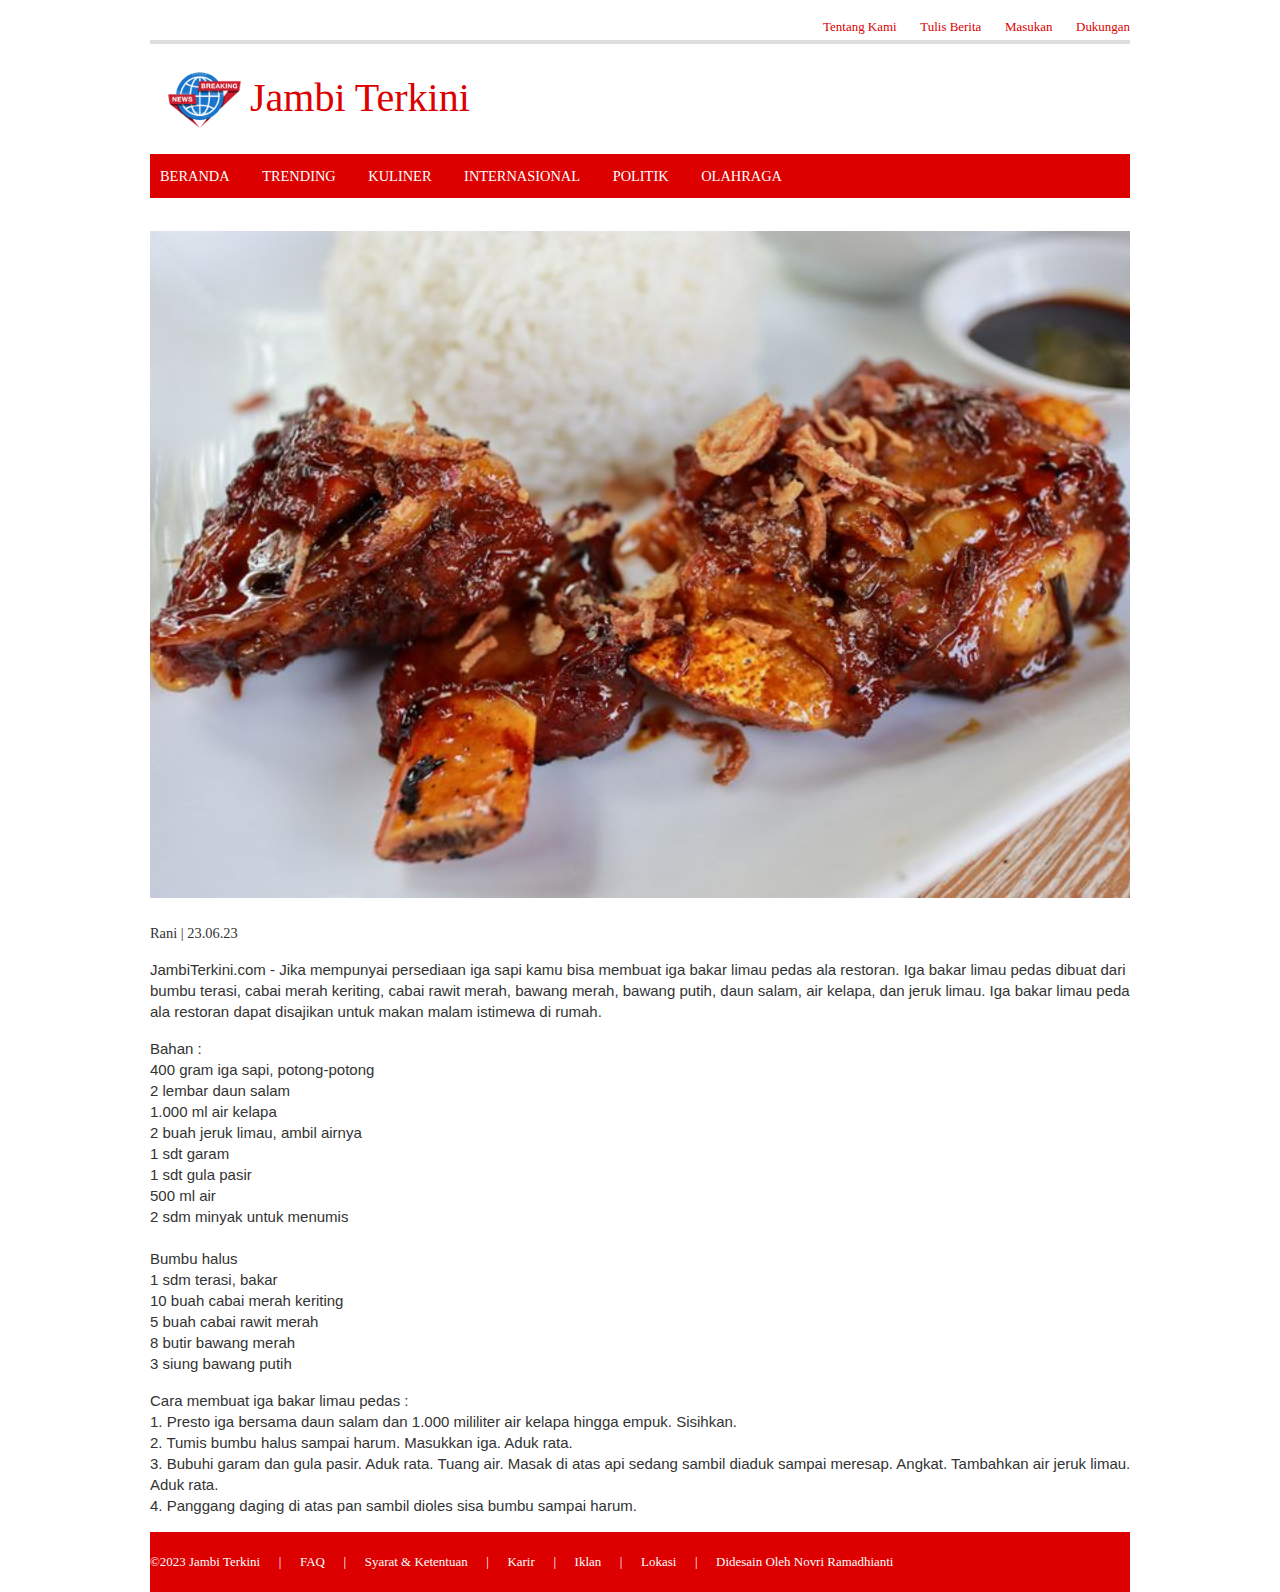
<file: UAS/berita/iga/iga.html>
<!DOCTYPE html PUBLIC "-//W3C//DTD XHTML 1.0 Strict//EN" "http://www.w3.org/TR/xhtml1/DTD/xhtml1-strict.dtd">
<html xmlns="http://www.w3.org/1999/xhtml" lang="en" xml:lang="en">
<head>
<title>Berita Jambi</title>
<meta http-equiv="content-type" content="text/html; charset=utf-8" />
<link rel="icon" type="image/x-icon" href="img/fav.ico">
<link href="../../css/style.css" rel="stylesheet" type="text/css" media="screen" charset="utf-8" />
</head>
<body>

<div id="top">
  <ul>
    <li><a href="#">Tentang Kami</a></li>
    <li><a href="#">Tulis Berita</a></li>
    <li><a href="#">Masukan</a></li>
    <li><a href="#">Dukungan</a></li>
  </ul>
</div>

<div id="header">
  <div><img src="../../img/logo.png" width="100px" style="height: 100px; float: left;" /></div>
  <div style="font-size: 40px; float: left; margin-top: 30px; font-family: 'Times New Roman', Times, serif; color: #dc0000;" >Jambi Terkini</div>
</div>

<div id="nav">
 <ul>
    <li><a href="../../index.html">Beranda</a></li>
    <li><a href="../../nav/trending.html">Trending</a></li>
    <li><a href="../../nav/kuliner.html">Kuliner</a></li>
    <li><a href="../../nav/internasional.html">Internasional</a></li>
    <li><a href="../../nav/politik.html">Politik</a></li>
    <li><a href="../../nav/olahraga.html">Olahraga</a></li>
  </ul>
</div>
<br>
<div id="content-wrapper">
  <div id="main">
    <p>
      <p>
        <img width="1000px" src="../../img/iga.jpg"/>
        <p style="margin-top: 20px;">Rani | <span>23.06.23</span></p>

        <p style="width: 1000px; font-family: 'Segoe UI', Tahoma, Geneva, Verdana, sans-serif; font-size: 15px;">JambiTerkini.com - Jika mempunyai persediaan iga sapi kamu bisa membuat iga bakar limau pedas ala restoran. Iga bakar limau pedas dibuat dari bumbu terasi, cabai merah keriting, cabai rawit merah, bawang merah, bawang putih, daun salam, air kelapa, dan jeruk limau. Iga bakar limau pedas ala restoran dapat disajikan untuk makan malam istimewa di rumah.</p>

<p style="width: 1000px; font-family: 'Segoe UI', Tahoma, Geneva, Verdana, sans-serif; font-size: 15px;">
  Bahan : <br>
  400 gram iga sapi, potong-potong <br>
  2 lembar daun salam <br>
  1.000 ml air kelapa <br>
  2 buah jeruk limau, ambil airnya <br>
  1 sdt garam <br>
  1 sdt gula pasir <br>
  500 ml air <br>
  2 sdm minyak untuk menumis <br> <br>
  
  Bumbu halus   <br>
  1 sdm terasi, bakar <br>
  10 buah cabai merah keriting <br>
  5 buah cabai rawit merah <br>
  8 butir bawang merah <br>
  3 siung bawang putih
</p>

<p style="width: 1000px; font-family: 'Segoe UI', Tahoma, Geneva, Verdana, sans-serif; font-size: 15px;">Cara membuat iga bakar limau pedas : <br>
  1. Presto iga bersama daun salam dan 1.000 mililiter air kelapa hingga empuk. Sisihkan. <br>
  2. Tumis bumbu halus sampai harum. Masukkan iga. Aduk rata. <br>
  3. Bubuhi garam dan gula pasir. Aduk rata. Tuang air. Masak di atas api sedang sambil diaduk sampai meresap. Angkat. Tambahkan air jeruk limau. Aduk rata. <br>
  4. Panggang daging di atas pan sambil dioles sisa bumbu sampai harum. <br>
</p>
  </div>
    </div>
      </div>
        </div>

<div id="footer" style="background-color: #dc0000;">
  <ul>
    <li style="color: white;">&copy;2023 <a href="#" style="color: white;">Jambi Terkini</a></li>
    <li style="color: white;">|</li>
    <li style="color: white;"><a href="#" style="color: white;">FAQ</a></li>
    <li style="color: white;">|</li>
    <li style="color: white;"><a href="#" style="color: white;">Syarat & Ketentuan</a></li>
    <li style="color: white;">|</li>
    <li style="color: white;"><a href="#" style="color: white;">Karir</a></li>
    <li style="color: white;">|</li>
    <li style="color: white;"><a href="#" style="color: white;">Iklan</a></li>
    <li style="color: white;">|</li>
    <li style="color: white;"><a href="#" style="color: white;">Lokasi</a></li>
    <li style="color: white;">|</li>
    <li style="color: white;">Didesain Oleh <a href="#" style="color: white;">Novri Ramadhianti</a></li>
  </ul>
</div>
</body>
</html>
</file>
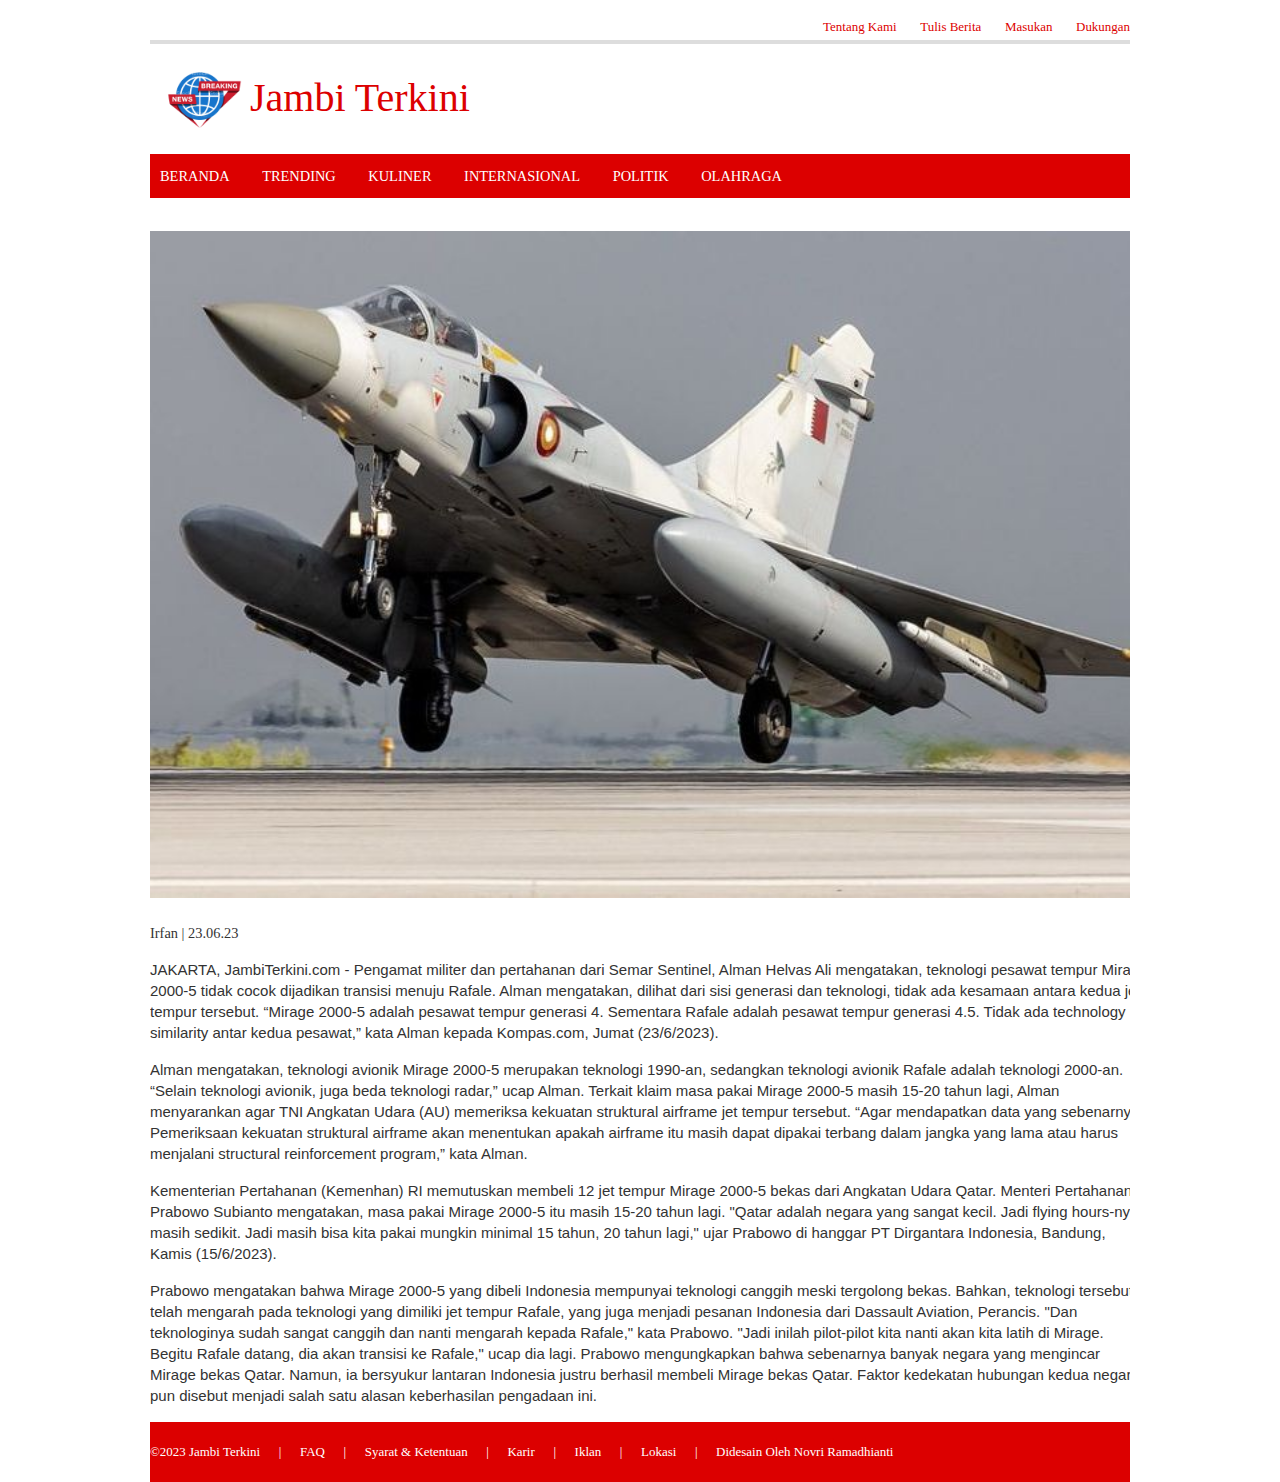
<file: UAS/berita/jet/jet.html>
<!DOCTYPE html PUBLIC "-//W3C//DTD XHTML 1.0 Strict//EN" "http://www.w3.org/TR/xhtml1/DTD/xhtml1-strict.dtd">
<html xmlns="http://www.w3.org/1999/xhtml" lang="en" xml:lang="en">
<head>
<title>Berita Jambi</title>
<meta http-equiv="content-type" content="text/html; charset=utf-8" />
<link rel="icon" type="image/x-icon" href="img/fav.ico">
<link href="../../css/style.css" rel="stylesheet" type="text/css" media="screen" charset="utf-8" />
</head>
<body>

<div id="top">
  <ul>
    <li><a href="#">Tentang Kami</a></li>
    <li><a href="#">Tulis Berita</a></li>
    <li><a href="#">Masukan</a></li>
    <li><a href="#">Dukungan</a></li>
  </ul>
</div>

<div id="header">
  <div><img src="../../img/logo.png" width="100px" style="height: 100px; float: left;" /></div>
  <div style="font-size: 40px; float: left; margin-top: 30px; font-family: 'Times New Roman', Times, serif; color: #dc0000;" >Jambi Terkini</div>
</div>

<div id="nav">
<ul>
    <li><a href="../../index.html">Beranda</a></li>
    <li><a href="../../nav/trending.html">Trending</a></li>
    <li><a href="../../nav/kuliner.html">Kuliner</a></li>
    <li><a href="../../nav/internasional.html">Internasional</a></li>
    <li><a href="../../nav/politik.html">Politik</a></li>
    <li><a href="../../nav/olahraga.html">Olahraga</a></li>
  </ul>
</div>
<br>
<div id="content-wrapper">
  <div id="main">
    <p>
      <p>
        <img width="1000px" src="../../img/jet.jpeg"/>
        <p style="margin-top: 20px;">Irfan | <span>23.06.23</span></p>

        <p style="width: 1000px; font-family: 'Segoe UI', Tahoma, Geneva, Verdana, sans-serif; font-size: 15px;">JAKARTA, JambiTerkini.com - Pengamat militer dan pertahanan dari Semar Sentinel, Alman Helvas Ali mengatakan, teknologi pesawat tempur Mirage 2000-5 tidak cocok dijadikan transisi menuju Rafale. Alman mengatakan, dilihat dari sisi generasi dan teknologi, tidak ada kesamaan antara kedua jet tempur tersebut. “Mirage 2000-5 adalah pesawat tempur generasi 4. Sementara Rafale adalah pesawat tempur generasi 4.5. Tidak ada technology similarity antar kedua pesawat,” kata Alman kepada Kompas.com, Jumat (23/6/2023).</p>

<p style="width: 1000px; font-family: 'Segoe UI', Tahoma, Geneva, Verdana, sans-serif; font-size: 15px;">Alman mengatakan, teknologi avionik Mirage 2000-5 merupakan teknologi 1990-an, sedangkan teknologi avionik Rafale adalah teknologi 2000-an. “Selain teknologi avionik, juga beda teknologi radar,” ucap Alman. Terkait klaim masa pakai Mirage 2000-5 masih 15-20 tahun lagi, Alman menyarankan agar TNI Angkatan Udara (AU) memeriksa kekuatan struktural airframe jet tempur tersebut. “Agar mendapatkan data yang sebenarnya. Pemeriksaan kekuatan struktural airframe akan menentukan apakah airframe itu masih dapat dipakai terbang dalam jangka yang lama atau harus menjalani structural reinforcement program,” kata Alman.</p>

<p style="width: 1000px; font-family: 'Segoe UI', Tahoma, Geneva, Verdana, sans-serif; font-size: 15px;">Kementerian Pertahanan (Kemenhan) RI memutuskan membeli 12 jet tempur Mirage 2000-5 bekas dari Angkatan Udara Qatar. Menteri Pertahanan Prabowo Subianto mengatakan, masa pakai Mirage 2000-5 itu masih 15-20 tahun lagi. "Qatar adalah negara yang sangat kecil. Jadi flying hours-nya masih sedikit. Jadi masih bisa kita pakai mungkin minimal 15 tahun, 20 tahun lagi," ujar Prabowo di hanggar PT Dirgantara Indonesia, Bandung, Kamis (15/6/2023).</p>

<p style="width: 1000px; font-family: 'Segoe UI', Tahoma, Geneva, Verdana, sans-serif; font-size: 15px;">Prabowo mengatakan bahwa Mirage 2000-5 yang dibeli Indonesia mempunyai teknologi canggih meski tergolong bekas. Bahkan, teknologi tersebut telah mengarah pada teknologi yang dimiliki jet tempur Rafale, yang juga menjadi pesanan Indonesia dari Dassault Aviation, Perancis. "Dan teknologinya sudah sangat canggih dan nanti mengarah kepada Rafale," kata Prabowo. "Jadi inilah pilot-pilot kita nanti akan kita latih di Mirage. Begitu Rafale datang, dia akan transisi ke Rafale," ucap dia lagi. Prabowo mengungkapkan bahwa sebenarnya banyak negara yang mengincar Mirage bekas Qatar. Namun, ia bersyukur lantaran Indonesia justru berhasil membeli Mirage bekas Qatar. Faktor kedekatan hubungan kedua negara pun disebut menjadi salah satu alasan keberhasilan pengadaan ini.</p>
  </div>
    </div>
      </div>
        </div>

<div id="footer" style="background-color: #dc0000;">
  <ul>
    <li style="color: white;">&copy;2023 <a href="#" style="color: white;">Jambi Terkini</a></li>
    <li style="color: white;">|</li>
    <li style="color: white;"><a href="#" style="color: white;">FAQ</a></li>
    <li style="color: white;">|</li>
    <li style="color: white;"><a href="#" style="color: white;">Syarat & Ketentuan</a></li>
    <li style="color: white;">|</li>
    <li style="color: white;"><a href="#" style="color: white;">Karir</a></li>
    <li style="color: white;">|</li>
    <li style="color: white;"><a href="#" style="color: white;">Iklan</a></li>
    <li style="color: white;">|</li>
    <li style="color: white;"><a href="#" style="color: white;">Lokasi</a></li>
    <li style="color: white;">|</li>
    <li style="color: white;">Didesain Oleh <a href="#" style="color: white;">Novri Ramadhianti</a></li>
  </ul>
</div>
</body>
</html>
</file>
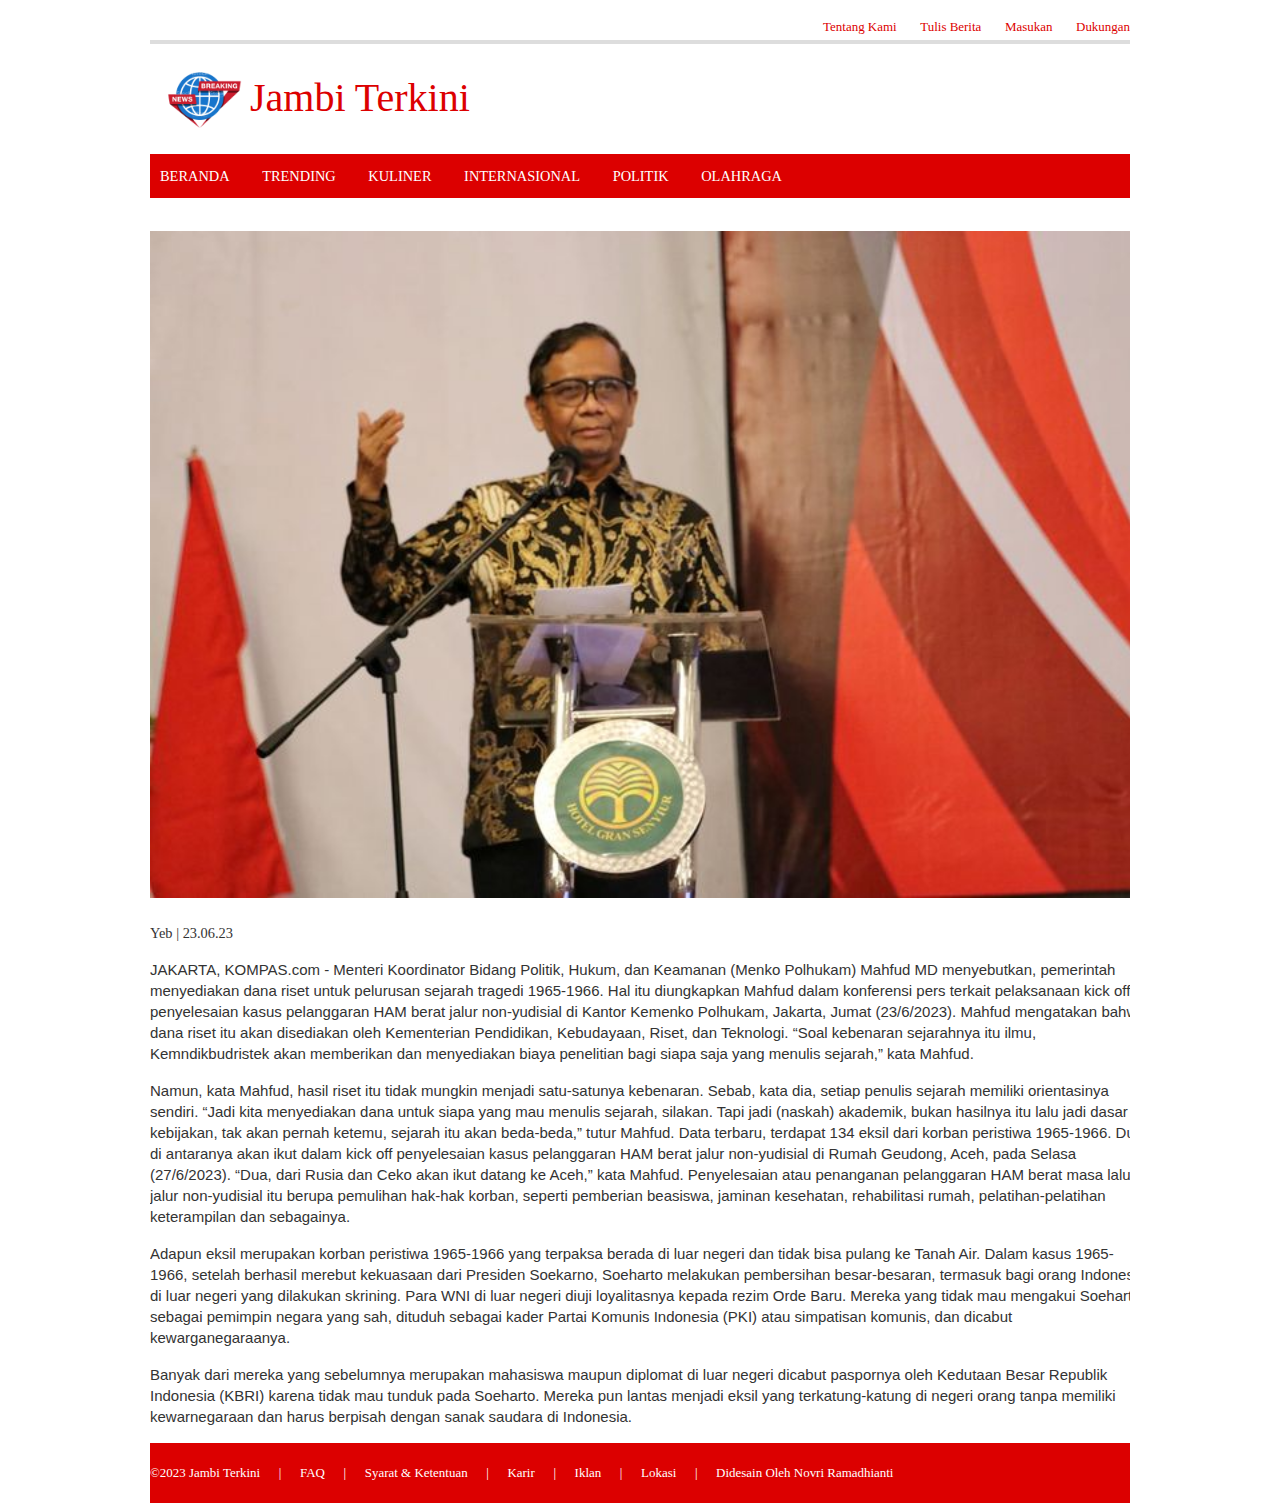
<file: UAS/berita/mahfud/mahfud.html>
<!DOCTYPE html PUBLIC "-//W3C//DTD XHTML 1.0 Strict//EN" "http://www.w3.org/TR/xhtml1/DTD/xhtml1-strict.dtd">
<html xmlns="http://www.w3.org/1999/xhtml" lang="en" xml:lang="en">
<head>
<title>Berita Jambi</title>
<meta http-equiv="content-type" content="text/html; charset=utf-8" />
<link rel="icon" type="image/x-icon" href="img/fav.ico">
<link href="../../css/style.css" rel="stylesheet" type="text/css" media="screen" charset="utf-8" />
</head>
<body>

<div id="top">
  <ul>
    <li><a href="#">Tentang Kami</a></li>
    <li><a href="#">Tulis Berita</a></li>
    <li><a href="#">Masukan</a></li>
    <li><a href="#">Dukungan</a></li>
  </ul>
</div>

<div id="header">
  <div><img src="../../img/logo.png" width="100px" style="height: 100px; float: left;" /></div>
  <div style="font-size: 40px; float: left; margin-top: 30px; font-family: 'Times New Roman', Times, serif; color: #dc0000;" >Jambi Terkini</div>
</div>

<div id="nav">
<ul>
    <li><a href="../../index.html">Beranda</a></li>
    <li><a href="../../nav/trending.html">Trending</a></li>
    <li><a href="../../nav/kuliner.html">Kuliner</a></li>
    <li><a href="../../nav/internasional.html">Internasional</a></li>
    <li><a href="../../nav/politik.html">Politik</a></li>
    <li><a href="../../nav/olahraga.html">Olahraga</a></li>
  </ul>
</div>
<br>
<div id="content-wrapper">
  <div id="main">
    <p>
      <p>
        <img width="1000px" src="../../img/mahfud.jpeg"/>
        <p style="margin-top: 20px;">Yeb | <span>23.06.23</span></p>

        <p style="width: 1000px; font-family: 'Segoe UI', Tahoma, Geneva, Verdana, sans-serif; font-size: 15px;">JAKARTA, KOMPAS.com - Menteri Koordinator Bidang Politik, Hukum, dan Keamanan (Menko Polhukam) Mahfud MD menyebutkan, pemerintah menyediakan dana riset untuk pelurusan sejarah tragedi 1965-1966. Hal itu diungkapkan Mahfud dalam konferensi pers terkait pelaksanaan kick off penyelesaian kasus pelanggaran HAM berat jalur non-yudisial di Kantor Kemenko Polhukam, Jakarta, Jumat (23/6/2023). Mahfud mengatakan bahwa dana riset itu akan disediakan oleh Kementerian Pendidikan, Kebudayaan, Riset, dan Teknologi. “Soal kebenaran sejarahnya itu ilmu, Kemndikbudristek akan memberikan dan menyediakan biaya penelitian bagi siapa saja yang menulis sejarah,” kata Mahfud.</p>

<p style="width: 1000px; font-family: 'Segoe UI', Tahoma, Geneva, Verdana, sans-serif; font-size: 15px;">Namun, kata Mahfud, hasil riset itu tidak mungkin menjadi satu-satunya kebenaran. Sebab, kata dia, setiap penulis sejarah memiliki orientasinya sendiri. “Jadi kita menyediakan dana untuk siapa yang mau menulis sejarah, silakan. Tapi jadi (naskah) akademik, bukan hasilnya itu lalu jadi dasar kebijakan, tak akan pernah ketemu, sejarah itu akan beda-beda,” tutur Mahfud. Data terbaru, terdapat 134 eksil dari korban peristiwa 1965-1966. Dua di antaranya akan ikut dalam kick off penyelesaian kasus pelanggaran HAM berat jalur non-yudisial di Rumah Geudong, Aceh, pada Selasa (27/6/2023). “Dua, dari Rusia dan Ceko akan ikut datang ke Aceh,” kata Mahfud. Penyelesaian atau penanganan pelanggaran HAM berat masa lalu jalur non-yudisial itu berupa pemulihan hak-hak korban, seperti pemberian beasiswa, jaminan kesehatan, rehabilitasi rumah, pelatihan-pelatihan keterampilan dan sebagainya.</p>

<p style="width: 1000px; font-family: 'Segoe UI', Tahoma, Geneva, Verdana, sans-serif; font-size: 15px;">Adapun eksil merupakan korban peristiwa 1965-1966 yang terpaksa berada di luar negeri dan tidak bisa pulang ke Tanah Air. Dalam kasus 1965-1966, setelah berhasil merebut kekuasaan dari Presiden Soekarno, Soeharto melakukan pembersihan besar-besaran, termasuk bagi orang Indonesia di luar negeri yang dilakukan skrining. Para WNI di luar negeri diuji loyalitasnya kepada rezim Orde Baru. Mereka yang tidak mau mengakui Soeharto sebagai pemimpin negara yang sah, dituduh sebagai kader Partai Komunis Indonesia (PKI) atau simpatisan komunis, dan dicabut kewarganegaraanya.</p>

<p style="width: 1000px; font-family: 'Segoe UI', Tahoma, Geneva, Verdana, sans-serif; font-size: 15px;">Banyak dari mereka yang sebelumnya merupakan mahasiswa maupun diplomat di luar negeri dicabut paspornya oleh Kedutaan Besar Republik Indonesia (KBRI) karena tidak mau tunduk pada Soeharto. Mereka pun lantas menjadi eksil yang terkatung-katung di negeri orang tanpa memiliki kewarnegaraan dan harus berpisah dengan sanak saudara di Indonesia.</p>
  </div>
    </div>
      </div>
        </div>

<div id="footer" style="background-color: #dc0000;">
  <ul>
    <li style="color: white;">&copy;2023 <a href="#" style="color: white;">Jambi Terkini</a></li>
    <li style="color: white;">|</li>
    <li style="color: white;"><a href="#" style="color: white;">FAQ</a></li>
    <li style="color: white;">|</li>
    <li style="color: white;"><a href="#" style="color: white;">Syarat & Ketentuan</a></li>
    <li style="color: white;">|</li>
    <li style="color: white;"><a href="#" style="color: white;">Karir</a></li>
    <li style="color: white;">|</li>
    <li style="color: white;"><a href="#" style="color: white;">Iklan</a></li>
    <li style="color: white;">|</li>
    <li style="color: white;"><a href="#" style="color: white;">Lokasi</a></li>
    <li style="color: white;">|</li>
    <li style="color: white;">Didesain Oleh <a href="#" style="color: white;">Novri Ramadhianti</a></li>
  </ul>
</div>
</body>
</html>
</file>
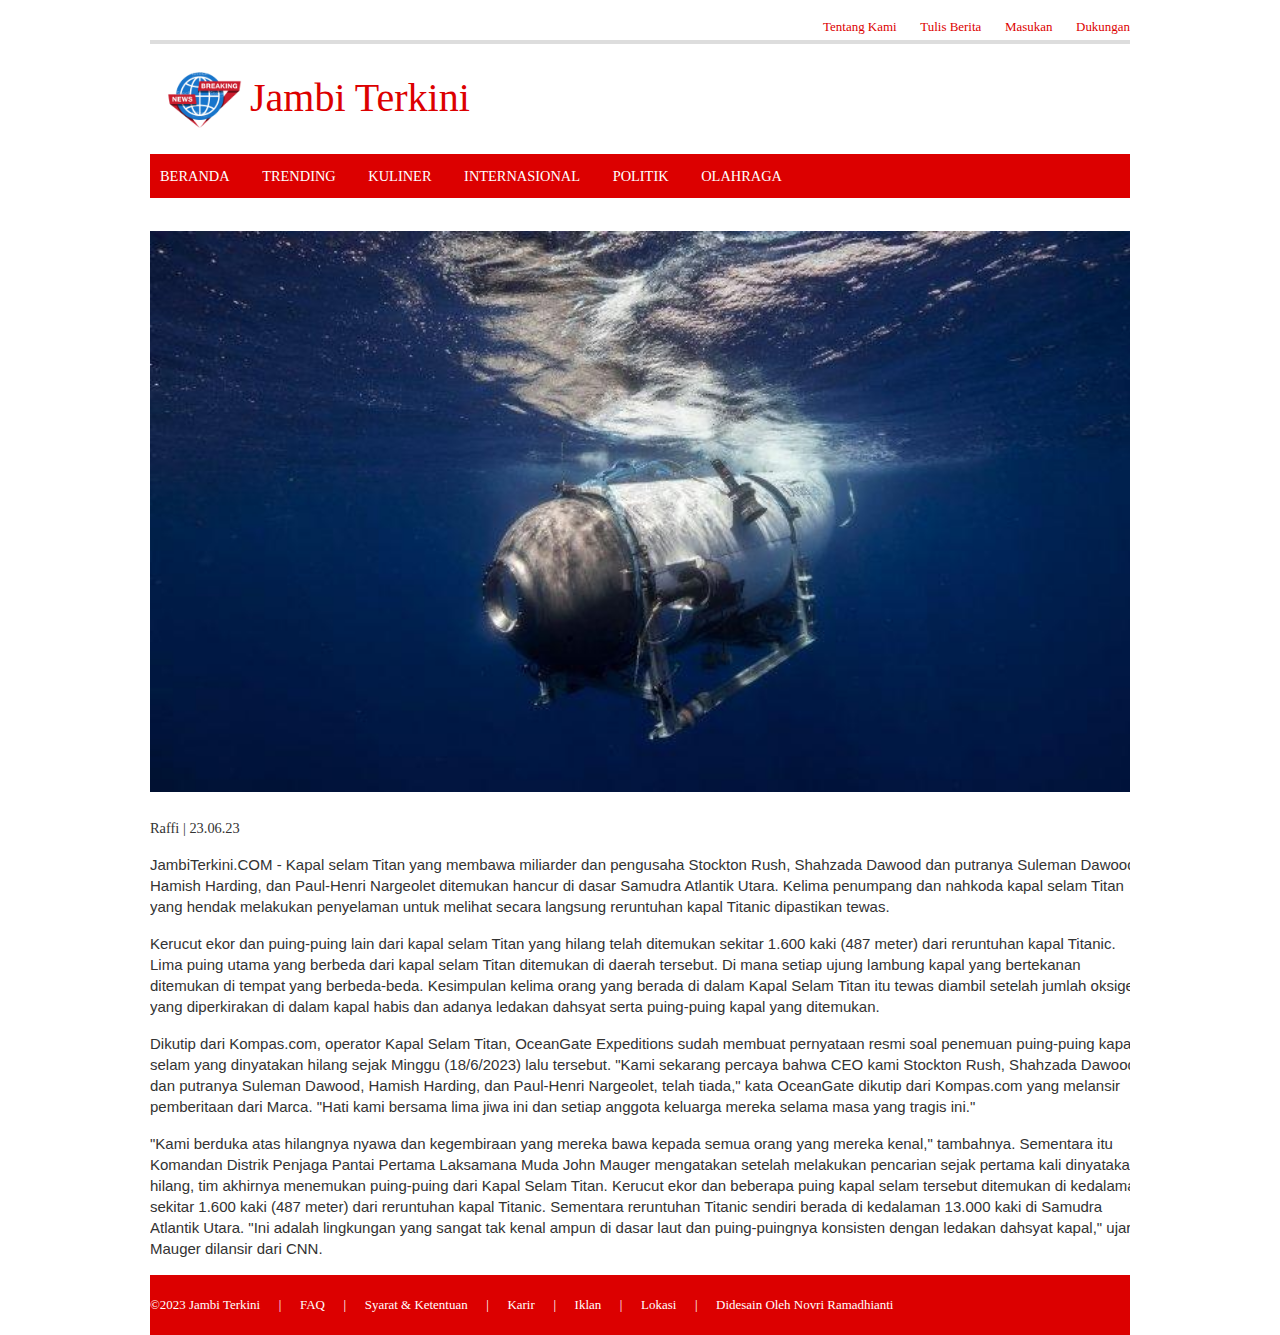
<file: UAS/berita/ocean/ocean.html>
<!DOCTYPE html PUBLIC "-//W3C//DTD XHTML 1.0 Strict//EN" "http://www.w3.org/TR/xhtml1/DTD/xhtml1-strict.dtd">
<html xmlns="http://www.w3.org/1999/xhtml" lang="en" xml:lang="en">
<head>
<title>Berita Jambi</title>
<meta http-equiv="content-type" content="text/html; charset=utf-8" />
<link rel="icon" type="image/x-icon" href="img/fav.ico">
<link href="../../css/style.css" rel="stylesheet" type="text/css" media="screen" charset="utf-8" />
</head>
<body>

<div id="top">
  <ul>
    <li><a href="#">Tentang Kami</a></li>
    <li><a href="#">Tulis Berita</a></li>
    <li><a href="#">Masukan</a></li>
    <li><a href="#">Dukungan</a></li>
  </ul>
</div>

<div id="header">
  <div><img src="../../img/logo.png" width="100px" style="height: 100px; float: left;" /></div>
  <div style="font-size: 40px; float: left; margin-top: 30px; font-family: 'Times New Roman', Times, serif; color: #dc0000;" >Jambi Terkini</div>
</div>

<div id="nav">
<ul>
    <li><a href="../../index.html">Beranda</a></li>
    <li><a href="../../nav/trending.html">Trending</a></li>
    <li><a href="../../nav/kuliner.html">Kuliner</a></li>
    <li><a href="../../nav/internasional.html">Internasional</a></li>
    <li><a href="../../nav/politik.html">Politik</a></li>
    <li><a href="../../nav/olahraga.html">Olahraga</a></li>
  </ul>
</div>
<br>
<div id="content-wrapper">
  <div id="main">
    <p>
      <p>
        <img width="1000px" src="../../img/ocean.jpg"/>
        <p style="margin-top: 20px;">Raffi | <span>23.06.23</span></p>

        <p style="width: 1000px; font-family: 'Segoe UI', Tahoma, Geneva, Verdana, sans-serif; font-size: 15px;">JambiTerkini.COM  - Kapal selam Titan yang membawa miliarder dan pengusaha Stockton Rush, Shahzada Dawood dan putranya Suleman Dawood, Hamish Harding, dan Paul-Henri Nargeolet ditemukan hancur di dasar Samudra Atlantik Utara.
Kelima penumpang dan nahkoda kapal selam Titan yang hendak melakukan penyelaman untuk melihat secara langsung reruntuhan kapal Titanic dipastikan tewas.
</p>

<p style="width: 1000px; font-family: 'Segoe UI', Tahoma, Geneva, Verdana, sans-serif; font-size: 15px;">Kerucut ekor dan puing-puing lain dari kapal selam Titan yang hilang telah ditemukan sekitar 1.600 kaki (487 meter) dari reruntuhan kapal Titanic.
Lima puing utama yang berbeda dari kapal selam Titan ditemukan di daerah tersebut.
Di mana setiap ujung lambung kapal yang bertekanan ditemukan di tempat yang berbeda-beda.
Kesimpulan kelima orang yang berada di dalam Kapal Selam Titan itu tewas diambil setelah jumlah oksigen yang diperkirakan di dalam kapal habis dan adanya ledakan dahsyat serta puing-puing kapal yang ditemukan.
</p>

<p style="width: 1000px; font-family: 'Segoe UI', Tahoma, Geneva, Verdana, sans-serif; font-size: 15px;">Dikutip dari Kompas.com, operator Kapal Selam Titan, OceanGate Expeditions sudah membuat pernyataan resmi soal penemuan puing-puing kapal selam yang dinyatakan hilang sejak Minggu (18/6/2023) lalu tersebut.
"Kami sekarang percaya bahwa CEO kami Stockton Rush, Shahzada Dawood dan putranya Suleman Dawood, Hamish Harding, dan Paul-Henri Nargeolet, telah tiada," kata OceanGate dikutip dari Kompas.com yang melansir pemberitaan dari Marca.
"Hati kami bersama lima jiwa ini dan setiap anggota keluarga mereka selama masa yang tragis ini."
</p>

<p style="width: 1000px; font-family: 'Segoe UI', Tahoma, Geneva, Verdana, sans-serif; font-size: 15px;">
"Kami berduka atas hilangnya nyawa dan kegembiraan yang mereka bawa kepada semua orang yang mereka kenal," tambahnya.
Sementara itu Komandan Distrik Penjaga Pantai Pertama Laksamana Muda John Mauger mengatakan setelah melakukan pencarian sejak pertama kali dinyatakan hilang, tim akhirnya menemukan puing-puing dari Kapal Selam Titan.
Kerucut ekor dan beberapa puing kapal selam tersebut ditemukan di kedalaman sekitar 1.600 kaki (487 meter) dari reruntuhan kapal Titanic.
Sementara reruntuhan Titanic sendiri berada di kedalaman 13.000 kaki di Samudra Atlantik Utara.
"Ini adalah lingkungan yang sangat tak kenal ampun di dasar laut dan puing-puingnya konsisten dengan ledakan dahsyat kapal," ujar Mauger dilansir dari CNN.
</p>
  </div>
    </div>
      </div>
        </div>

<div id="footer" style="background-color: #dc0000;">
  <ul>
    <li style="color: white;">&copy;2023 <a href="#" style="color: white;">Jambi Terkini</a></li>
    <li style="color: white;">|</li>
    <li style="color: white;"><a href="#" style="color: white;">FAQ</a></li>
    <li style="color: white;">|</li>
    <li style="color: white;"><a href="#" style="color: white;">Syarat & Ketentuan</a></li>
    <li style="color: white;">|</li>
    <li style="color: white;"><a href="#" style="color: white;">Karir</a></li>
    <li style="color: white;">|</li>
    <li style="color: white;"><a href="#" style="color: white;">Iklan</a></li>
    <li style="color: white;">|</li>
    <li style="color: white;"><a href="#" style="color: white;">Lokasi</a></li>
    <li style="color: white;">|</li>
    <li style="color: white;">Didesain Oleh <a href="#" style="color: white;">Novri Ramadhianti</a></li>
  </ul>
</div>
</body>
</html>
</file>
<file: style.css>
.judul {
    text-align: center;
    background-color: #728C00;
    height: 10vh;
    font-family: 'Segoe UI', Tahoma, Geneva, Verdana, sans-serif;
    font-weight: bold;
    font-size: 30px;
}

.welcome {
    font-size: 20px;
}

.navbar {
    background-color: #728C00;
    text-align: center;
    height: 5vh;
}

.navbar a {
    text-decoration: none;
    padding: 3px;
    color: white;
}

.navbar a:hover {
    background-color: black;
    border-radius: 5px;
}

.mainsidebar {
    width: 800;
    text-align: center;
    margin: auto;
}

.sidebar {
    vertical-align: top;
    width: 300;
    height: 100;
    background-color: #728C00;
}

.sidebar ul {
    text-align: left;
}

.sidebar b {
    color: black;
    padding: 10px;
    text-align: center;
}

.sidebar a {
    text-decoration:none;
    padding: 2px;
    color:white;
}

.sidebar a:hover {
    background-color: black;
    border-radius: 5px;
}

.sidebar img {
    width: 100%;
    height: auto;
}

.content {
    background-color: white;
    background-size: cover;
}

/* .content img {
    width: 400px;
} */

.content p {
    text-align: left;
    font-family: 'Segoe UI', Tahoma, Geneva, Verdana, sans-serif;
    padding: 10px;
    font-size: 10px;
    font-weight: bold;
}

.content h4 {
    text-align: left;
    padding: 10px;
}

.footer {
    background-color: #728C00;
    text-align: center;
    padding: 5px;
    font-family: 'Segoe UI', Tahoma, Geneva, Verdana, sans-serif;
    font-weight: bold;
}
</file>
<file: UAS/css/style.css>
body {
  font-family: georgia,"times new roman",times,serif;
  font-size: 90%;
  color: #333;
  margin: 0;
  padding: 0;
  background: #fff;
}

#top {
  width: 980px;
  height: 40px;
  margin: 0 auto;
  border-bottom: 4px solid #ddd;
}

#header {
  width: 980px;
  height: 110px;
  margin: 0 auto;
}

#ad {
  width: 580px;
}

#nav {
  width: 980px;
  height: 44px;
  margin: 0 auto;
  background: #dc0000;
}

#nav-bottom {
  width: 978px;
  height: 42px;
  margin: 0 auto;
  background: #f0f0f0 url(../img/wireframe/nav-bottom-backgr.png) repeat-x;
  border: 1px solid #d0d0d0;
  border-top: none;
}

#sub-nav {
  width: 980px;
  height: 45px;
  margin: 0 auto 10px auto;
}

#content-wrapper {
  width: 980px;
  min-height: 630px;
  margin: 0 auto;
  overflow: hidden;
}

#main {
  float: left;
  width: 660px;
  min-height: 630px;
  margin: 0 20px 0 0;
}

#headlines {
  width: 660px;
  min-height: 300px;
}

#main-headline {
  float: left;
  width: 400px;
  min-height: 300px;
  padding: 0 19px 0 0;
  border-right: 1px solid #ddd;
}

#more-headlines {
  float: right;
  width: 220px;
  min-height: 300px;
  padding: 0 0 0 20px;
}

#sidebars {
  float: right;
  width: 279px;
  min-height: 630px;
  padding: 0 0 0 20px;
  border-left: 1px solid #ddd;
}

#extras {
  width: 980px;
  height: 290px;
  margin: 0 auto;
  border-bottom: 1px solid #ddd;
}

#recommended {
  float: left;
  width: 312px;
  height: 290px;
  margin: 0 20px 0 0;
  padding: 20px 0;
}

#programs {
  float: left;
  width: 312px;
  height: 290px;
  margin: 0 10px 0 0;
  padding: 20px 0;
}

#cartoon {
  float: left;
  width: 312px;
  height: 290px;
  margin: 0 0 0 10px;
  padding: 20px 0;
}

#footer {
  width: 980px;
  height: 60px;
  margin: 0 auto;
}


/* TOP MENU */

#top ul {
  float: right;
  margin: 18px 0 0 0;
  padding: 0;
  list-style: none;
}

#top li {
  display: inline;
  font-size: 0.9em;
  line-height: 1.0em;
  margin: 0 0 0 20px;
  padding: 0;
}

#top li a {
  color: #dc0000;
  text-decoration: none;
}

#top li a:hover {
  color: #000;
  text-decoration: underline;
}

/* MAIN NAV MENU */

#nav ul {
  float: left;
  margin: 0;
  padding: 0 10px;
  list-style: none;
}

#nav li {
  display: inline;
  font-size: 1.0em;
  line-height: 44px;
  text-transform: uppercase;
  margin: 0 29px 0 0;
  padding: 0;
}

#nav li.last {
  margin: 0;
}

#nav li a {
  color: #fff;
  text-decoration: none;
}

#nav li a:hover {
  color: #000;
  text-decoration: none;
}

/* MAIN SUB-NAV MENU */

#sub-nav ul {
  float: left;
  margin: 0;
  padding: 0;
  list-style: none;
}

#sub-nav li {
  display: inline;
  font-size: 0.9em;
  line-height: 45px;
  text-transform: uppercase;
  color: #666;
  margin: 0 15px 0 0;
  padding: 0;
}

#sub-nav li a {
  color: #000;
  text-decoration: none;
}

#sub-nav li a:hover {
  color: #000;
  text-decoration: underline;
}

#sub-nav li.title {
  color: #dc0000;
}

/* FOOTER MENU */

#footer ul {
  float: left;
  margin: 0;
  padding: 0;
  list-style: none;
}

#footer li {
  display: inline;
  font-size: 0.9em;
  line-height: 60px;
  color: #666;
  margin: 0 15px 0 0;
  padding: 0;
}

#footer li a {
  color: #000;
  text-decoration: none;
}

#footer li a:hover {
  color: #000;
  text-decoration: underline;
}

/* TYPOGRAPHY */

#headlines h1, #headlines h2, #headlines h3, #headlines h4, #sidebars h3 {
  font-size: 2.3em;
  font-weight: normal;
  line-height: 1.0em;
  letter-spacing: -1px;
  color: #000;
  margin: 0 0 6px 0;
}

#headlines h2, #headlines h3, #sidebars h3 {
  font-size: 1.7em;
}

#headlines h4 {
  font-size: 1.3em;
  line-height: 1.1em;
}

#headlines h3 {
  margin: 0 0 4px 0;
  padding: 12px 0 0 0;
  border-top: 1px solid #ddd;
}

#headlines h1 a, #headlines h2 a, #headlines h3 a, #headlines h4 a, #sidebars h3 a {
  color: #000;
  text-decoration: none;
}

#headlines h1 a:hover, #headlines h2 a:hover, #headlines h3 a:hover, #headlines h4 a:hover, #sidebars h3 a:hover {
  color: #dc0000;
  text-decoration: underline;
}

#headlines h2.heading, #sidebars h2.heading-blue, #sidebars h2.heading {
  font: bold 0.8em arial,verdana,tahoma,sans-serif;
  line-height: 1.0em;
  letter-spacing: 0px;
  text-transform: uppercase;
  color: #fff;
  margin: 0 0 8px 0;
  padding: 7px 6px 6px 6px;
  background: #dc0000;
}

#sidebars h2.heading-blue {
  background: #2c6fae;
}

#sidebars h4 {
  font: bold 1.0em arial,verdana,tahoma,sans-serif;
  line-height: 1.2em;
  margin: 0 0 9px 0;
  padding: 5px 0 0 0;
}

#sidebars h4 a {
  color: #dc0000;
  text-decoration: none;
}

#sidebars h4 a:hover {
  color: #000;
  text-decoration: underline;
}

#main p, #sidebars p {
  font-size: 1.0em;
  line-height: 1.4em;
  margin: 0 0 16px 0;
}

#main p.author, #sidebars p.author {
  font: bold 0.8em arial,verdana,tahoma,sans-serif;
  line-height: 1.0em;
  margin: 0 0 10px 0;
  color: #999;
}

#main p.author span, #sidebars p.author span {
  color: #2c6fae;
}

#main p a, #sidebars p a {
  color: #dc0000;
  text-decoration: none;
}

#main p a:hover, #sidebars p a:hover {
  color: #dc0000;
  text-decoration: underline;
}

#extras h2.heading {
  font-size: 1.5em;
  font-weight: normal;
  line-height: 1.0em;
  letter-spacing: -1px;
  color: #000;
  margin: 0;
  padding: 10px 0;
  border-top: 4px solid #000;
  border-bottom: 1px solid #ddd;
}

#extras ul {
  margin: 0;
  padding: 0;
  list-style: none;
}

#extras li {
  font-size: 1.0em;
  line-height: 1.3em;
  margin: 0;
  padding: 9px 0;
  border-bottom: 1px dotted #ccc;
}

#extras li.last {
  padding: 6px 0 0 0;
  border-bottom: none;
}

#extras li a {
  color: #dc0000;
  text-decoration: none;
}

#extras li a:hover {
  color: #000;
  text-decoration: none;
}

/* IMAGES */

#logo img {
  border: 0;
}

#ad img {
  margin: 15px 0 0 0;
  border: 0;
}

#sub-nav img {
  margin: 0 5px 0 0;
  border: 0;
  vertical-align: middle;
}

#main-headline img {
  margin: 0 0 6px 0;
  border: 0;
}

#main img.lefty {
  float: left;
  margin: 0 10px 0 0;
  border: 0;
}

#main img.righty {
  float: right;
  margin: 0 0 0 10px;
  border: 0;
}

#sidebars img.ad, #sidebars img.ad-right {
  margin: 0 24px 24px 0;
  border: 0;
}

#sidebars img.ad-right {
  margin: 0 0 24px 0;
}  

#extras img {
  margin: 8px 0 0 0;
  border: 0;
}

/* FORMS */

fieldset {
  margin: 0;
  padding: 0;
  border: 0;
}

#search form {
  margin: 40px 0 0 0;
}

.searchfield {
  font: normal 1.0em georgia,"times new roman",times,serif;
  color: #000;
  margin: 0 6px 0 0;
  padding: 6px;
  background: #fff;
  border: 1px solid #aaa;
}

.searchbtn {
  font: normal 1.2em georgia,"times new roman",times,serif;
  color: #000;
  margin: 0;
  padding: 2px;
}
</file>
